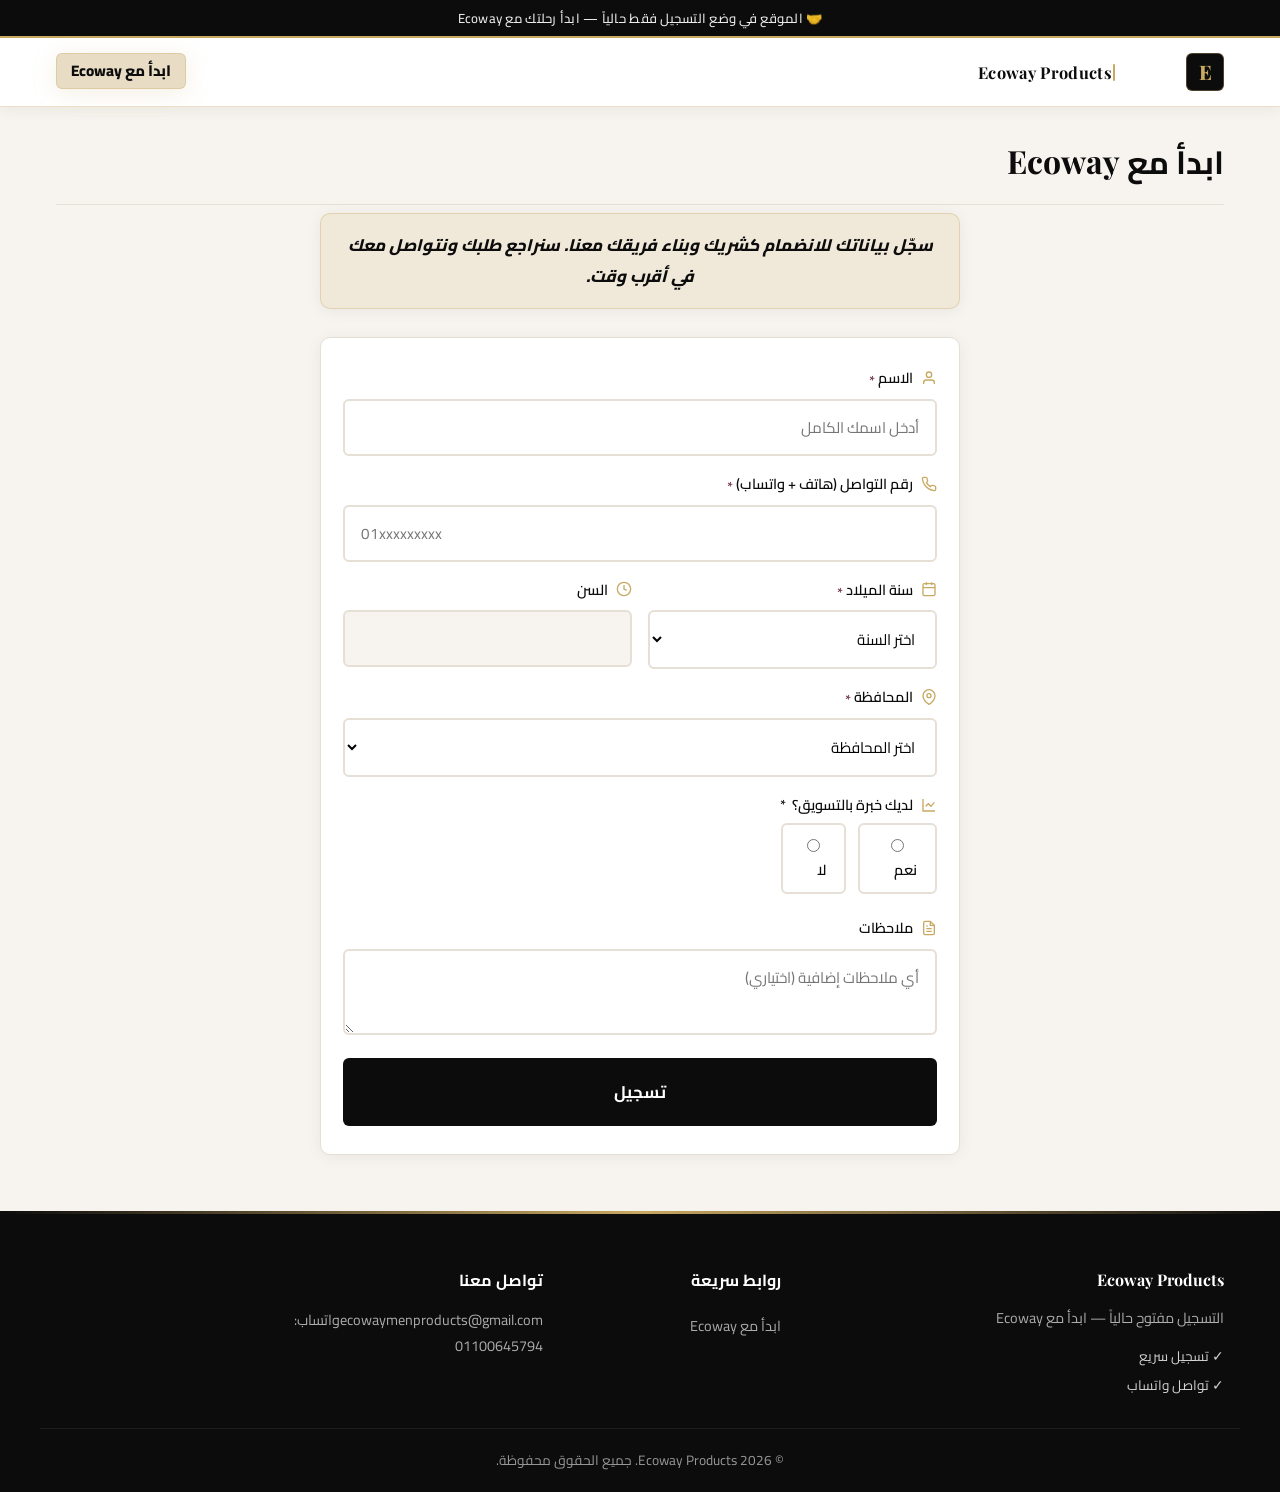
<file: index.html>
<!DOCTYPE html>
<html lang="ar" dir="rtl">
<head>
  <meta charset="UTF-8">
  <meta name="viewport" content="width=device-width, initial-scale=1.0">
  <title>Ecoway Men Products | Ecoway — منتجات رجالية</title>
  <meta name="description" content="متجر Ecoway للمنتجات الرجالية — عطور، عناية بالبشرة، منتجات لعربيتك وباكدجات. توصيل سريع والدفع عند الاستلام في جميع أنحاء مصر.">
  <meta name="keywords" content="Ecoway, منتجات رجالية, عطور رجالي, عناية بالبشرة, Ecoway Men">
  <meta property="og:title" content="Ecoway Men Products | Ecoway — منتجات رجالية">
  <meta property="og:description" content="عناية رجالية أصيلة بجودة Ecoway — عطور، عناية بالبشرة، منتجات لعربيتك وباكدجات.">
  <meta property="og:type" content="website">
  <meta property="og:locale" content="ar_EG">
  <meta property="og:image" content="assets/images/hero-model.jpg">
  <meta name="theme-color" content="#0C0C0C">
  <link rel="icon" href="assets/images/favicon.svg" type="image/svg+xml">
  <link rel="stylesheet" href="assets/css/main.css">
</head>
<body>
  <div id="site-header"></div>

  <main>
    <section class="hero" id="hero" aria-label="البانر الرئيسي">
      <div class="hero__slides">
        <div class="hero__slide hero__slide--image is-active" data-slide="image">
          <picture class="hero__picture">
            <img
              src="assets/images/hero-model.jpg"
              alt="Ecoway — موديل رجالي مع منتجات العناية الفاخرة"
              width="1200"
              height="800"
              loading="eager"
              decoding="async"
            >
          </picture>
          <div class="hero__image-caption container" aria-hidden="true">
            <span class="hero__badge">أناقة الرجل العصري</span>
            <p class="hero__image-tagline">جودة فاخرة — ثقة منذ اللحظة الأولى</p>
          </div>
        </div>

        <div class="hero__slide hero__slide--text" data-slide="text">
          <div class="container hero__slide-inner">
            <span class="hero__badge">المجموعة الفاخرة للرجال</span>
            <h1>عناية رجالية أصيلة بجودة Ecoway</h1>
            <p>اكتشف مجموعتنا المختارة من العطور الرجالية، منتجات العناية بالبشرة، ومنتجات العناية بالسيارات — مصممة خصيصاً للرجل العصري.</p>
          </div>
        </div>
      </div>

      <div class="hero__fixed">
        <div class="container hero__fixed-inner">
          <div class="hero__actions">
            <a href="products.html" class="btn btn--primary btn--lg btn--cta">تسوق الآن</a>
            <a href="products.html?category=packages" class="btn btn--outline btn--lg hero__btn-outline">الباكدجات</a>
          </div>
          <div class="hero__controls" role="tablist" aria-label="شرائح البانر">
            <button type="button" class="hero__dot is-active" data-index="0" aria-label="شريحة الصورة" aria-selected="true"></button>
            <button type="button" class="hero__dot" data-index="1" aria-label="شريحة النص" aria-selected="false"></button>
          </div>
        </div>
      </div>
    </section>

    <section class="container">
      <div class="trust-badges">
        <div class="trust-badge reveal">
          <div class="trust-badge__icon">🚚</div>
          <h3>توصيل سريع</h3>
          <p>خلال <span data-count="4">4</span>–<span data-count="7">7</span> أيام عمل</p>
        </div>
        <div class="trust-badge reveal">
          <div class="trust-badge__icon">💵</div>
          <h3>دفع عند الاستلام</h3>
          <p>ادفع عند استلام طلبك</p>
        </div>
        <div class="trust-badge reveal">
          <div class="trust-badge__icon">✨</div>
          <h3>جودة مضمونة</h3>
          <p>منتجات Ecoway الأصلية</p>
        </div>
        <div class="trust-badge reveal">
          <div class="trust-badge__icon">📞</div>
          <h3>دعم واتساب</h3>
          <p>خدمة عملاء سريعة</p>
        </div>
      </div>
    </section>

    <section class="section section--gold-rule">
      <div class="container">
        <div class="section__header">
          <h2>تسوق حسب الفئة</h2>
          <p>اختر الفئة المناسبة لاحتياجاتك</p>
        </div>
        <div class="categories" id="categories-grid"></div>
      </div>
    </section>

    <section class="section section--gold-rule" style="background: var(--color-surface);">
      <div class="container">
        <div class="section__header section__header--flex">
          <div>
            <h2>منتجات مميزة</h2>
            <p>أفضل اختياراتنا للرجال</p>
          </div>
          <a href="products.html" class="btn btn--outline btn--sm">عرض الكل</a>
        </div>
        <div class="products-grid" id="featured-products"></div>
      </div>
    </section>
  </main>

  <div id="site-footer"></div>
  <div id="mobile-bottom-nav"></div>
  <div id="whatsapp-btn"></div>

  <script src="assets/js/config.js"></script>
  <script src="assets/js/products.js"></script>
  <script src="assets/js/cart.js"></script>
  <script src="assets/js/components.js"></script>
  <script src="assets/js/home.js"></script>
</body>
</html>
</file>
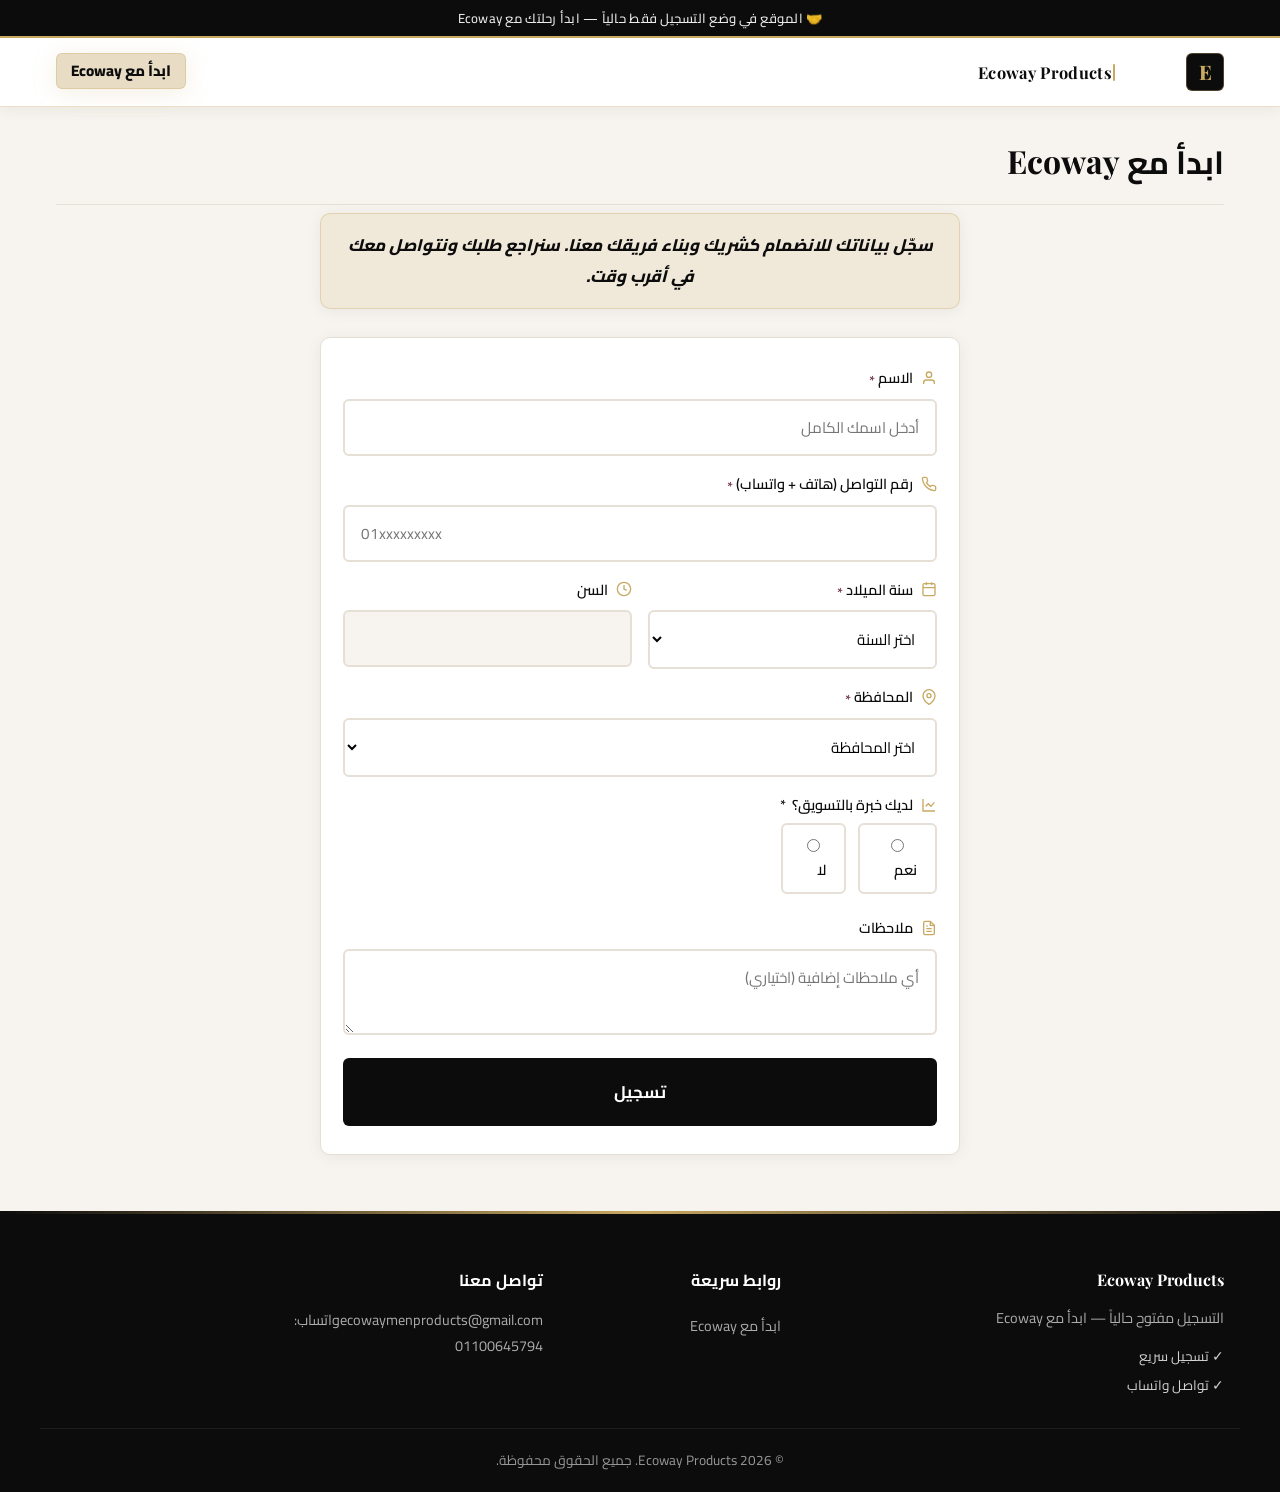
<file: about.html>
<!DOCTYPE html>
<html lang="ar" dir="rtl">
<head>
  <meta charset="UTF-8">
  <meta name="viewport" content="width=device-width, initial-scale=1.0">
  <title>من نحن | Ecoway Men Products</title>
  <meta name="description" content="تعرف على Ecoway Men Products — علامة Ecoway للمنتجات الرجالية بجودة عالية وأسعار مناسبة.">
  <meta name="theme-color" content="#0C0C0C">
  <link rel="icon" href="assets/images/favicon.svg" type="image/svg+xml">
  <link rel="stylesheet" href="assets/css/main.css">
</head>
<body data-page="about">
  <div id="site-header"></div>

  <main class="container content-page">
    <h1>من نحن</h1>
    <p>
      <strong>Ecoway Men Products</strong> هو المتجر الرسمي لمنتجات Ecoway المخصصة للرجال في مصر. نقدم مجموعة متكاملة من العطور الرجالية، منتجات العناية بالبشرة، منتجات العناية بالسيارات والباكدجات — كلها مصممة لتلبية احتياجات الرجل العصري.
    </p>
    <p>
      نؤمن بأن العناية بالنفس ليست رفاهية، بل أسلوب حياة. لذلك نختار منتجاتنا بعناية لضمان الجودة والفعالية، مع الحفاظ على أسعار مناسبة وخدمة عملاء متميزة.
    </p>

    <h2>رؤيتنا</h2>
    <p>أن نكون الخيار الأول للرجال في مصر للمنتجات عالية الجودة في العناية الشخصية والعناية بالسيارات.</p>

    <h2>لماذا تختارنا؟</h2>
    <ul>
      <li>منتجات Ecoway الأصلية بجودة مضمونة</li>
      <li>توصيل سريع لجميع محافظات مصر خلال 4–7 أيام</li>
      <li>الدفع عند الاستلام — بدون مخاطر</li>
      <li>دعم عملاء عبر واتساب والبريد الإلكتروني</li>
    </ul>
  </main>

  <div id="site-footer"></div>
  <div id="mobile-bottom-nav"></div>
  <div id="whatsapp-btn"></div>

  <script src="assets/js/config.js"></script>
  <script src="assets/js/products.js"></script>
  <script src="assets/js/cart.js"></script>
  <script src="assets/js/components.js"></script>
  <script src="assets/js/page.js"></script>
</body>
</html>
</file>
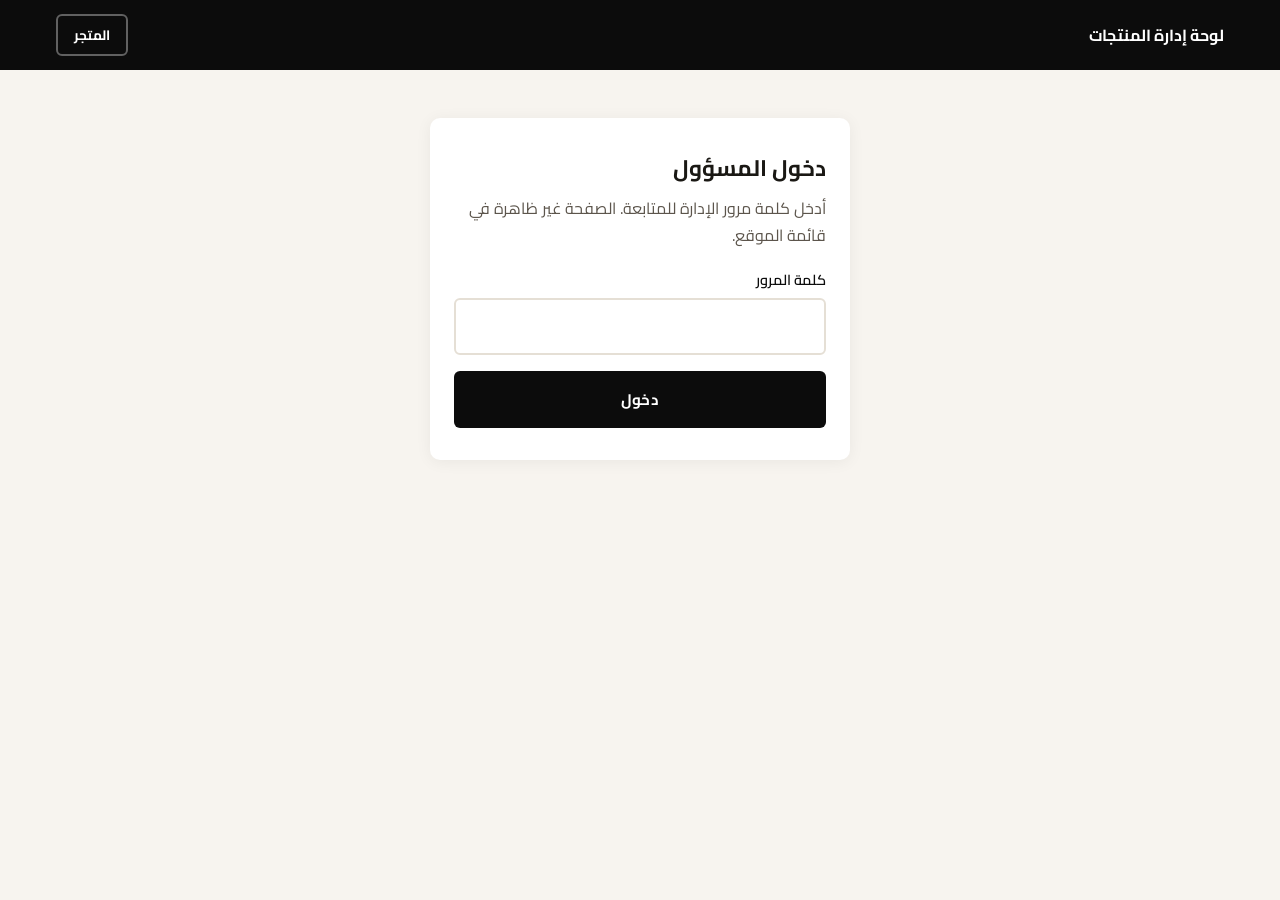
<file: admin.html>
<!DOCTYPE html>
<html lang="ar" dir="rtl">
<head>
  <meta charset="UTF-8">
  <meta name="viewport" content="width=device-width, initial-scale=1.0">
  <title>لوحة الإدارة | Ecoway Men Products</title>
  <meta name="robots" content="noindex, nofollow">
  <meta name="theme-color" content="#0C0C0C">
  <link rel="icon" href="assets/images/favicon.svg" type="image/svg+xml">
  <link rel="stylesheet" href="assets/css/main.css">
</head>
<body class="admin-body">
  <header class="admin-topbar">
    <div class="container admin-topbar__inner">
      <strong>لوحة إدارة المنتجات</strong>
      <div class="admin-topbar__actions">
        <a href="index.html" class="btn btn--outline btn--sm">المتجر</a>
        <button type="button" id="logoutBtn" class="btn btn--outline btn--sm hidden">خروج</button>
      </div>
    </div>
  </header>

  <main class="container admin-main">
    <section id="loginPanel" class="admin-login">
      <h1>دخول المسؤول</h1>
      <p>أدخل كلمة مرور الإدارة للمتابعة. الصفحة غير ظاهرة في قائمة الموقع.</p>
      <form id="loginForm">
        <div class="form-group">
          <label for="adminPassword">كلمة المرور</label>
          <input type="password" id="adminPassword" name="adminPassword" required autocomplete="current-password">
        </div>
        <button type="submit" class="btn btn--primary btn--block" id="loginSubmit">دخول</button>
        <p class="form-error" id="loginError" style="display:none;margin-top:12px;"></p>
      </form>
    </section>

    <section id="dashboardPanel" class="hidden">
      <div class="admin-toolbar">
        <h1 class="page-title" style="margin:0;">المنتجات</h1>
        <button type="button" class="btn btn--primary" id="addProductBtn">+ منتج جديد</button>
      </div>

      <div class="admin-filters">
        <div class="search-box">
          <svg width="18" height="18" viewBox="0 0 24 24" fill="none" stroke="currentColor" stroke-width="2"><circle cx="11" cy="11" r="8"/><path d="m21 21-4.35-4.35"/></svg>
          <input type="search" id="adminSearch" placeholder="بحث بالاسم أو المعرف..." aria-label="بحث">
        </div>
        <select id="adminCategoryFilter" aria-label="تصنيف">
          <option value="all">كل التصنيفات</option>
        </select>
      </div>

      <p id="adminStatus" class="text-muted"></p>

      <div class="admin-table-wrap">
        <table class="admin-table">
          <thead>
            <tr>
              <th>صورة</th>
              <th>الاسم</th>
              <th>التصنيف</th>
              <th>السعر</th>
              <th>الحالة</th>
              <th>إجراءات</th>
            </tr>
          </thead>
          <tbody id="productsTableBody"></tbody>
        </table>
      </div>
    </section>
  </main>

  <div id="productModal" class="admin-modal hidden" role="dialog" aria-modal="true" aria-labelledby="modalTitle">
    <div class="admin-modal__backdrop" data-close-modal></div>
    <div class="admin-modal__panel">
      <div class="admin-modal__head">
        <h2 id="modalTitle">منتج جديد</h2>
        <button type="button" class="admin-modal__close" data-close-modal aria-label="إغلاق">&times;</button>
      </div>
      <form id="productForm">
        <input type="hidden" id="originalId">

        <div class="admin-form-grid">
          <div class="form-group">
            <label for="fieldId">المعرف id <span class="required">*</span></label>
            <input type="text" id="fieldId" required placeholder="perf-silver" dir="ltr" autocomplete="off">
            <span class="form-hint">حروف إنجليزية وأرقام و - أو _ — لا تغيّره بعد الحفظ</span>
          </div>
          <div class="form-group">
            <label for="fieldName">الاسم <span class="required">*</span></label>
            <input type="text" id="fieldName" required>
          </div>
          <div class="form-group">
            <label for="fieldCategory">التصنيف <span class="required">*</span></label>
            <select id="fieldCategory" required></select>
          </div>
          <div class="form-group">
            <label for="fieldPrice">السعر <span class="required">*</span></label>
            <input type="number" id="fieldPrice" required min="0" step="1">
          </div>
          <div class="form-group">
            <label for="fieldCompareAt">السعر قبل الخصم</label>
            <input type="number" id="fieldCompareAt" min="0" step="1" placeholder="فارغ = بدون خصم">
          </div>
        </div>

        <div class="form-group">
          <label for="fieldDescription">الوصف</label>
          <textarea id="fieldDescription" rows="4"></textarea>
        </div>

        <div class="form-group">
          <label for="fieldImageFile">صورة المنتج</label>
          <input type="file" id="fieldImageFile" accept="image/jpeg,image/png,image/webp,image/gif">
          <input type="hidden" id="fieldImageUrl">
          <div class="admin-image-preview">
            <img id="imagePreview" alt="معاينة الصورة" hidden>
            <span id="imagePreviewEmpty">لا توجد صورة</span>
          </div>
        </div>

        <div class="admin-checks">
          <label><input type="checkbox" id="fieldInStock" checked> متوفر (inStock)</label>
          <label><input type="checkbox" id="fieldActive" checked> يظهر في الموقع (active)</label>
        </div>

        <h3 class="admin-subtitle">الحجم / المقاس (اختياري — مستقل عن التصنيف)</h3>
        <div class="admin-form-grid">
          <div class="form-group">
            <label for="fieldDetailType">نوع التفصيل</label>
            <select id="fieldDetailType">
              <option value="none">بدون</option>
              <option value="volume">حجم (مل)</option>
              <option value="size">مقاس</option>
            </select>
          </div>
          <div class="form-group" id="detailOptionsGroup" hidden>
            <label for="fieldDetailOptions">القيمة أو الخيارات</label>
            <input type="text" id="fieldDetailOptions" placeholder="مثال: 100 مل أو 50 مل|100 مل أو 20×50" dir="rtl">
            <span class="form-hint">خيار واحد، أو عدة خيارات مفصولة بـ | ليختار المشتري بينها</span>
          </div>
        </div>

        <h3 class="admin-subtitle">نفحات العطر (اختياري)</h3>
        <div class="admin-form-grid">
          <div class="form-group">
            <label for="fieldNotesTop">المقدمة</label>
            <input type="text" id="fieldNotesTop">
          </div>
          <div class="form-group">
            <label for="fieldNotesMiddle">القلب</label>
            <input type="text" id="fieldNotesMiddle">
          </div>
          <div class="form-group">
            <label for="fieldNotesBase">القاعدة</label>
            <input type="text" id="fieldNotesBase">
          </div>
        </div>

        <div class="admin-modal__actions">
          <button type="button" class="btn btn--outline" data-close-modal>إلغاء</button>
          <button type="submit" class="btn btn--primary" id="saveProductBtn">حفظ</button>
        </div>
      </form>
    </div>
  </div>

  <script src="assets/js/config.js"></script>
  <script src="assets/js/products.js"></script>
  <script src="assets/js/cart.js"></script>
  <script src="assets/js/admin-page.js"></script>
</body>
</html>
</file>
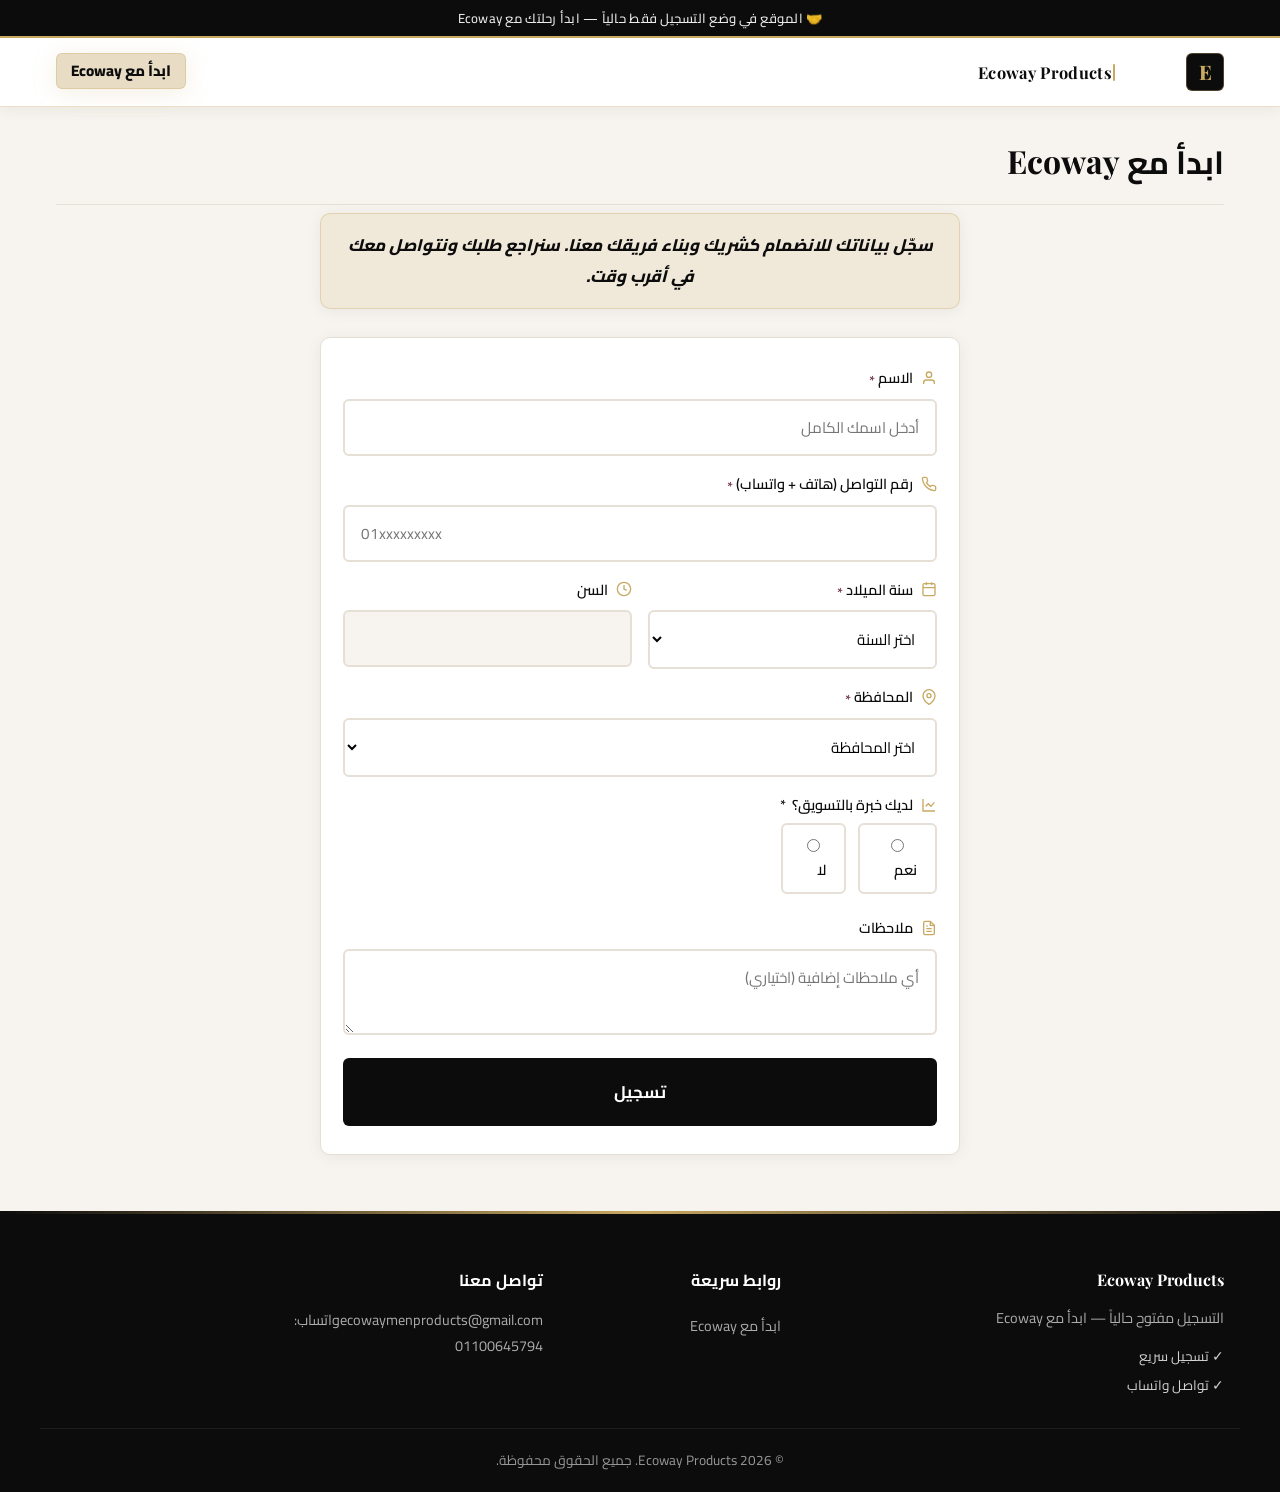
<file: cart.html>
<!DOCTYPE html>
<html lang="ar" dir="rtl">
<head>
  <meta charset="UTF-8">
  <meta name="viewport" content="width=device-width, initial-scale=1.0">
  <title>سلة التسوق | Ecoway Men Products</title>
  <meta name="description" content="سلة تسوقك في Ecoway Men Products — راجع منتجاتك وأتمم طلبك.">
  <meta name="robots" content="noindex">
  <meta name="theme-color" content="#0C0C0C">
  <link rel="icon" href="assets/images/favicon.svg" type="image/svg+xml">
  <link rel="stylesheet" href="assets/css/main.css">
</head>
<body>
  <div id="site-header"></div>

  <main class="container">
    <h1 class="page-title">سلة التسوق</h1>

    <div id="cart-empty" class="cart-empty hidden">
      <div class="cart-empty__icon">🛒</div>
      <h2>سلتك فارغة</h2>
      <p>لم تضف أي منتجات بعد — ابدأ التسوق الآن</p>
      <a href="products.html" class="btn btn--primary">تصفح المنتجات</a>
    </div>

    <div id="cart-layout" class="cart-layout">
      <div class="cart-items" id="cart-items"></div>
      <div class="cart-summary" id="cart-summary"></div>
    </div>
  </main>

  <div id="site-footer"></div>
  <div id="mobile-bottom-nav"></div>
  <div id="whatsapp-btn"></div>

  <script src="assets/js/config.js"></script>
  <script src="assets/js/products.js"></script>
  <script src="assets/js/cart.js"></script>
  <script src="assets/js/components.js"></script>
  <script src="assets/js/cart-page.js"></script>
</body>
</html>
</file>
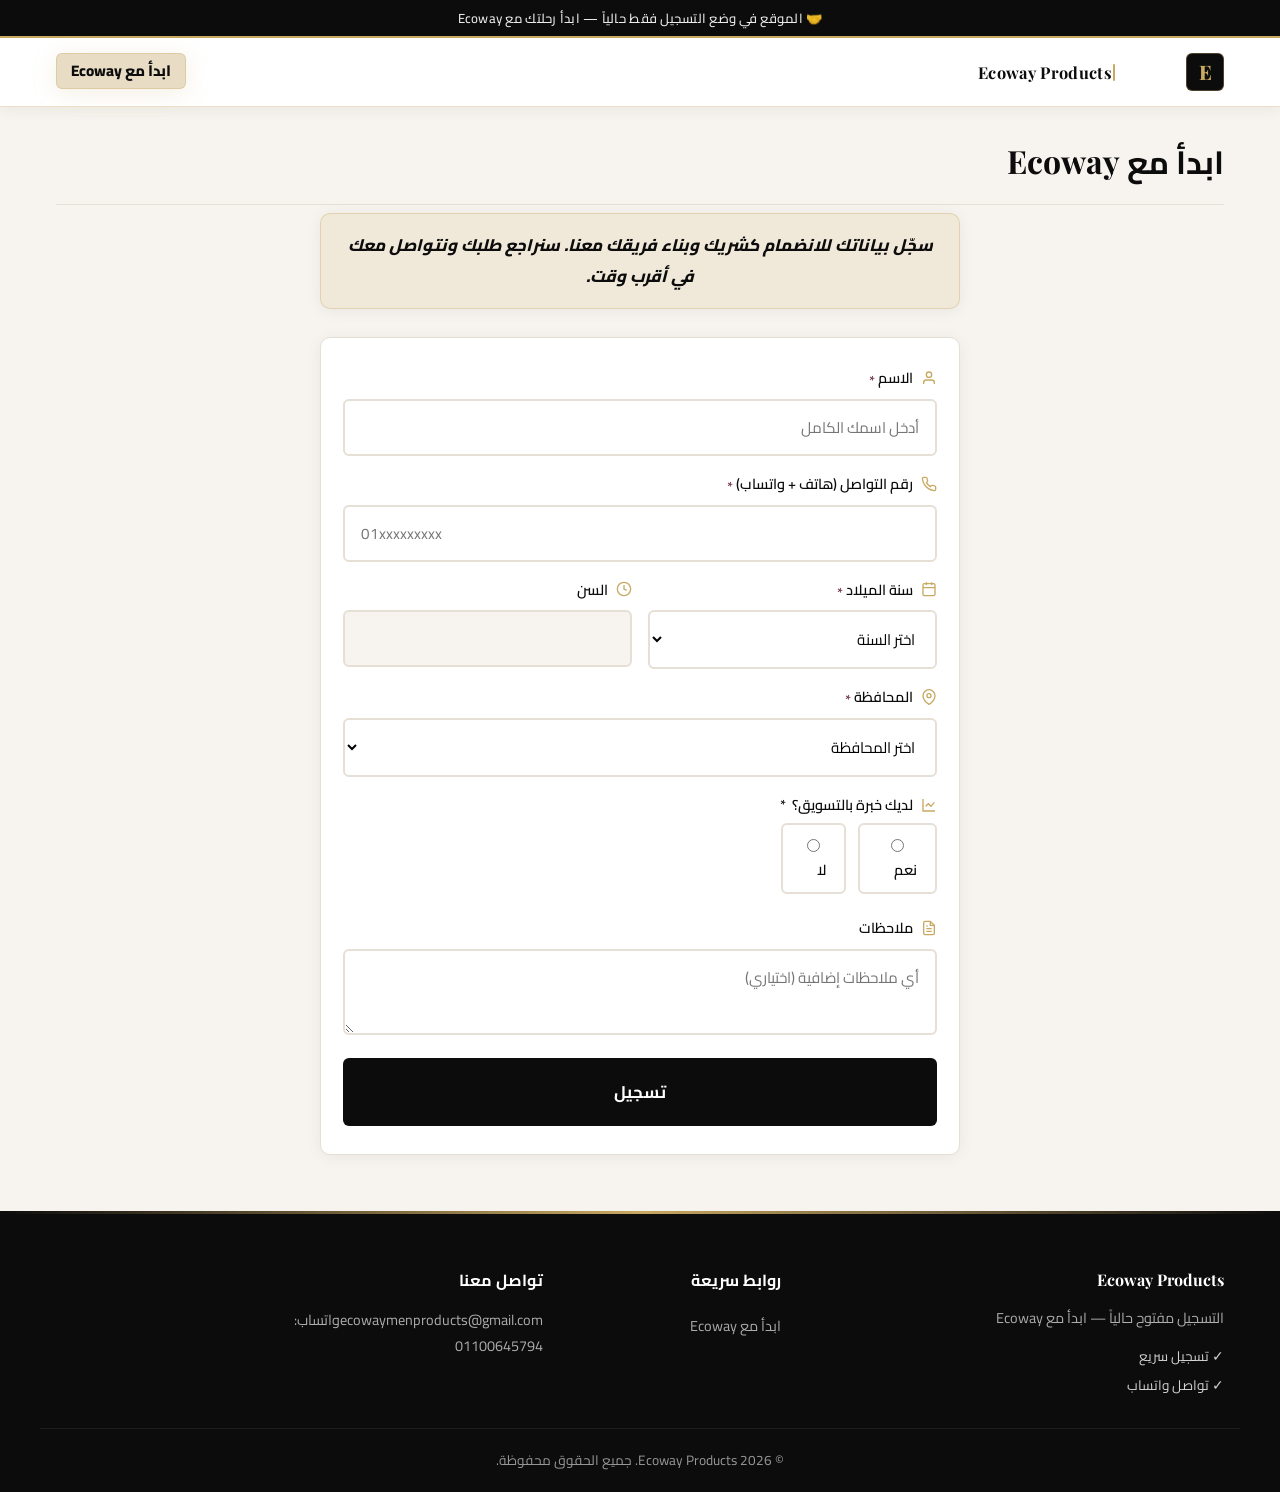
<file: checkout.html>
<!DOCTYPE html>
<html lang="ar" dir="rtl">
<head>
  <meta charset="UTF-8">
  <meta name="viewport" content="width=device-width, initial-scale=1.0">
  <title>إتمام الطلب | Ecoway Men Products</title>
  <meta name="description" content="أكمل طلبك من Ecoway Men Products — الدفع عند الاستلام وتوصيل لجميع المحافظات.">
  <meta name="robots" content="noindex">
  <meta name="theme-color" content="#0C0C0C">
  <link rel="icon" href="assets/images/favicon.svg" type="image/svg+xml">
  <link rel="stylesheet" href="assets/css/main.css">
</head>
<body>
  <div id="site-header"></div>

  <main class="container">
    <h1 class="page-title">إتمام الطلب</h1>

    <div id="order-success" class="order-success hidden">
      <div class="order-success__icon">✓</div>
      <h2>تم إرسال طلبك بنجاح!</h2>
      <p class="order-success__id" id="orderSuccessId" hidden>
        رقم الطلب:
        <strong dir="ltr" id="orderIdValue"></strong>
      </p>
      <p>احفظ رقم الطلب للمتابعة أو الاستفسار. سيتواصل معك فريقنا قريباً لتأكيد الطلب.</p>
      <a href="index.html" class="btn btn--primary">العودة للرئيسية</a>
      <a href="https://wa.me/201100645794" class="btn btn--outline mt-16" id="orderWhatsAppBtn" target="_blank" rel="noopener">تواصل عبر واتساب</a>
    </div>

    <div id="checkout-layout" class="checkout-layout">
      <form id="checkoutForm" class="checkout-form" novalidate>
        <h3>بيانات التوصيل</h3>

        <div class="form-group">
          <label for="customerName">الاسم الكامل <span class="required">*</span></label>
          <input type="text" id="customerName" name="customerName" required autocomplete="name" placeholder="أدخل اسمك الكامل">
          <span class="form-error"></span>
        </div>

        <div class="form-group">
          <label for="phone">رقم الهاتف <span class="required">*</span></label>
          <input type="tel" id="phone" name="phone" required autocomplete="tel" placeholder="01xxxxxxxxx" dir="ltr">
          <span class="form-error"></span>
        </div>

        <div class="form-group">
          <label for="governorate">المحافظة <span class="required">*</span></label>
          <select id="governorate" name="governorate" required>
            <option value="">اختر المحافظة</option>
          </select>
          <span class="form-error"></span>
        </div>

        <div class="form-group">
          <label for="address">العنوان بالتفصيل <span class="required">*</span></label>
          <textarea id="address" name="address" required placeholder="الشارع، المنطقة، أقرب علامة مميزة..." rows="3"></textarea>
          <span class="form-error"></span>
        </div>

        <div class="form-group">
          <label for="notes">ملاحظات (اختياري)</label>
          <textarea id="notes" name="notes" placeholder="أي ملاحظات إضافية على الطلب..." rows="2"></textarea>
        </div>

        <button type="submit" class="btn btn--primary btn--block btn--lg">تأكيد الطلب</button>
        <p class="shipping-note" style="margin-top: 16px; text-align: center;">
          بالضغط على «تأكيد الطلب» أنت توافق على <a href="shipping-policy.html" style="color: var(--color-accent);">سياسة الشحن</a> و<a href="return-policy.html" style="color: var(--color-accent);">سياسة الاسترجاع</a>.
        </p>
      </form>

      <div class="cart-summary" id="checkout-summary"></div>
    </div>
  </main>

  <div id="site-footer"></div>
  <div id="mobile-bottom-nav"></div>
  <div id="whatsapp-btn"></div>

  <script src="assets/js/config.js"></script>
  <script src="assets/js/products.js"></script>
  <script src="assets/js/cart.js"></script>
  <script src="assets/js/components.js"></script>
  <script src="assets/js/checkout-page.js"></script>
</body>
</html>
</file>
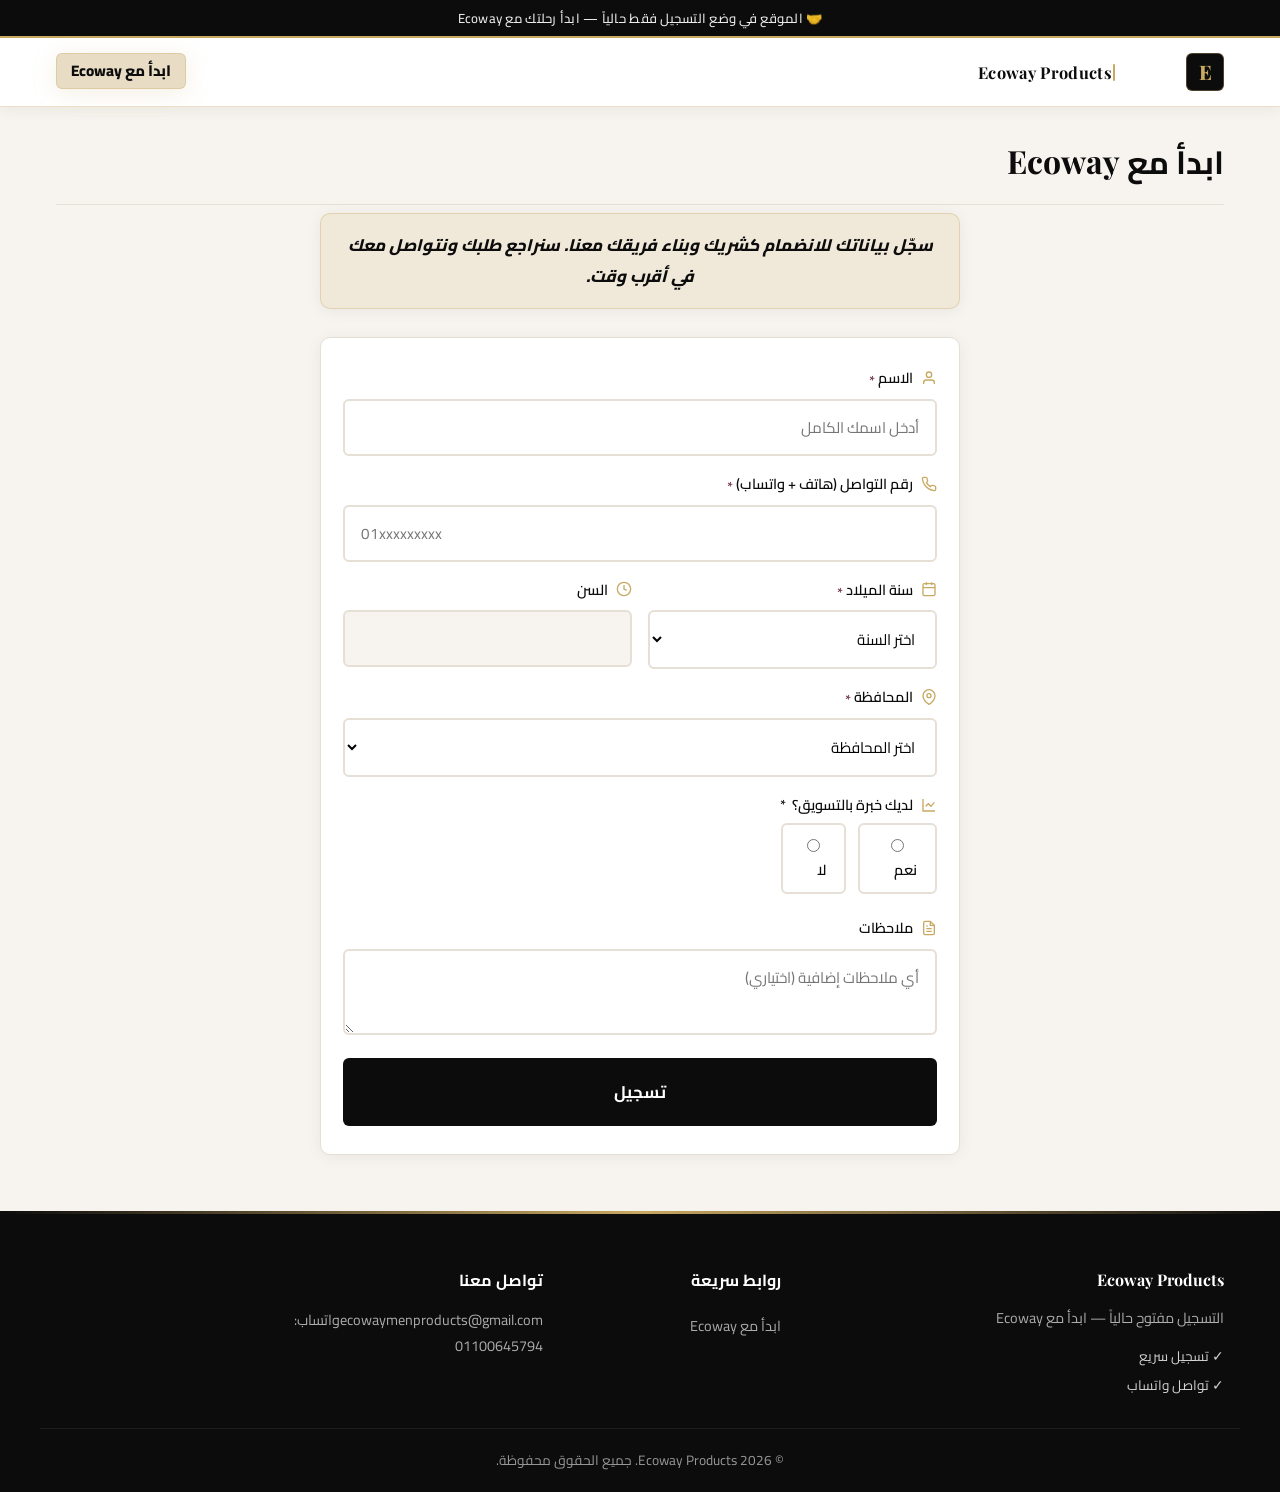
<file: contact.html>
<!DOCTYPE html>
<html lang="ar" dir="rtl">
<head>
  <meta charset="UTF-8">
  <meta name="viewport" content="width=device-width, initial-scale=1.0">
  <title>اتصل بنا | Ecoway Men Products</title>
  <meta name="description" content="تواصل مع Ecoway Men Products عبر واتساب أو البريد الإلكتروني — نحن هنا لمساعدتك.">
  <meta name="theme-color" content="#0C0C0C">
  <link rel="icon" href="assets/images/favicon.svg" type="image/svg+xml">
  <link rel="stylesheet" href="assets/css/main.css">
</head>
<body data-page="contact">
  <div id="site-header"></div>

  <main class="container content-page">
    <h1>اتصل بنا</h1>
    <p>نحن سعداء بمساعدتك! تواصل معنا عبر أي من القنوات التالية وسنرد عليك في أقرب وقت.</p>

    <div class="contact-cards">
      <div class="contact-card">
        <div class="contact-card__icon">📱</div>
        <h3>واتساب</h3>
        <a href="https://wa.me/201100645794" target="_blank" rel="noopener">01100645794</a>
      </div>
      <div class="contact-card">
        <div class="contact-card__icon">✉️</div>
        <h3>البريد الإلكتروني</h3>
        <a href="mailto:ecowaymenproducts@gmail.com">ecowaymenproducts@gmail.com</a>
      </div>
      <div class="contact-card">
        <div class="contact-card__icon">🚚</div>
        <h3>التوصيل</h3>
        <p>4–7 أيام عمل لجميع المحافظات</p>
      </div>
      <div class="contact-card">
        <div class="contact-card__icon">💵</div>
        <h3>طرق الدفع</h3>
        <p>الدفع عند الاستلام (COD)</p>
      </div>
    </div>
  </main>

  <div id="site-footer"></div>
  <div id="mobile-bottom-nav"></div>
  <div id="whatsapp-btn"></div>

  <script src="assets/js/config.js"></script>
  <script src="assets/js/products.js"></script>
  <script src="assets/js/cart.js"></script>
  <script src="assets/js/components.js"></script>
  <script src="assets/js/page.js"></script>
</body>
</html>
</file>
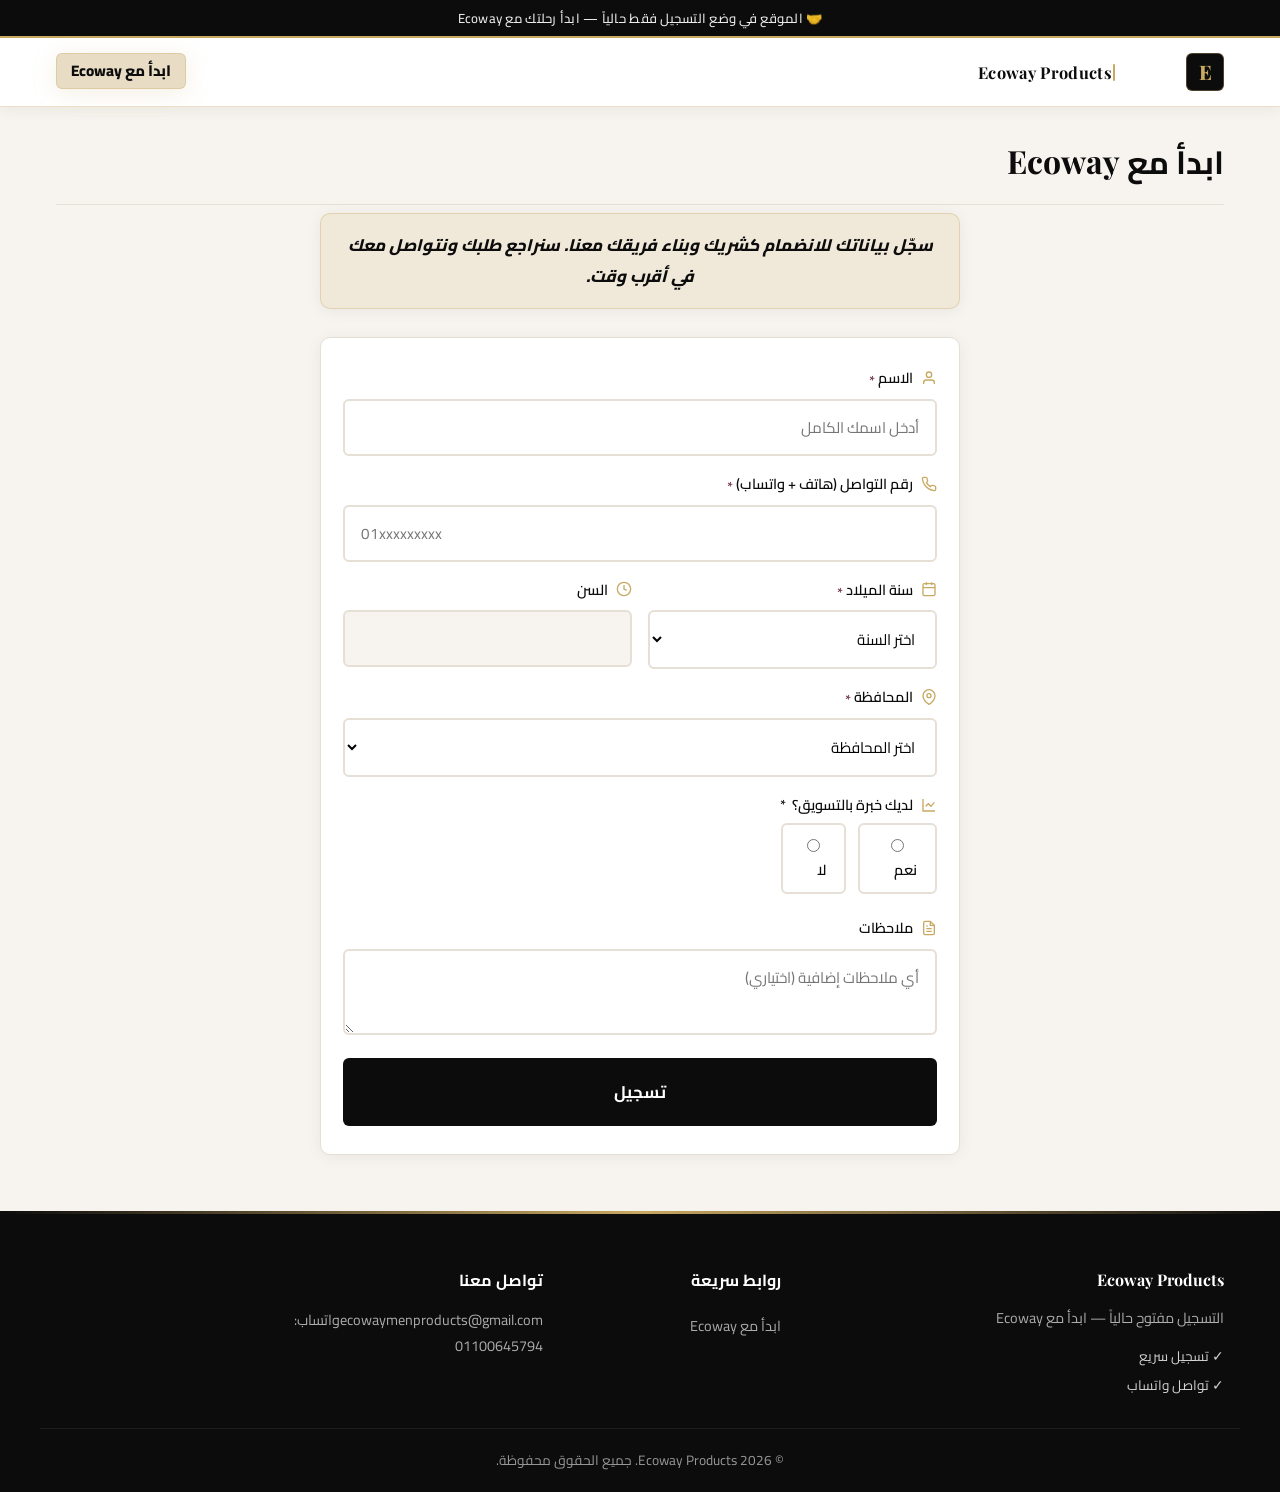
<file: join.html>
<!DOCTYPE html>
<html lang="ar" dir="rtl">
<head>
  <meta charset="UTF-8">
  <meta name="viewport" content="width=device-width, initial-scale=1.0">
  <title>ابدأ مع Ecoway | Ecoway Products</title>
  <meta name="description" content="انضم كشريك مع Ecoway — سجّل بياناتك وابدأ بناء فريقك وزيادة مبيعاتك بالتسويق بالعمولة.">
  <meta name="theme-color" content="#0C0C0C">
  <link rel="icon" href="assets/images/favicon.svg" type="image/svg+xml">
  <link rel="stylesheet" href="assets/css/main.css">
</head>
<body>
  <div id="site-header"></div>

  <main class="container">
    <h1 class="page-title">ابدأ مع Ecoway</h1>
    <p class="join-intro"><strong><em>سجّل بياناتك للانضمام كشريك وبناء فريقك معنا. سنراجع طلبك ونتواصل معك في أقرب وقت.</em></strong></p>

    <div id="join-success" class="order-success hidden">
      <div class="order-success__icon">✓</div>
      <h2>تم تسجيل بياناتك بنجاح. سيتم التواصل في أقرب وقت</h2>
      <a href="index.html" class="btn btn--primary mt-16">العودة للرئيسية</a>
    </div>

    <form id="joinForm" class="join-form checkout-form" novalidate>
      <div class="form-group">
        <label for="fullName">
          <span class="field-label">
            <svg class="field-icon" width="16" height="16" viewBox="0 0 24 24" fill="none" stroke="currentColor" stroke-width="2" aria-hidden="true"><path d="M20 21v-2a4 4 0 0 0-4-4H8a4 4 0 0 0-4 4v2"/><circle cx="12" cy="7" r="4"/></svg>
            الاسم
          </span>
          <span class="required">*</span>
        </label>
        <input type="text" id="fullName" name="fullName" required autocomplete="name" placeholder="أدخل اسمك الكامل">
        <span class="form-error"></span>
      </div>

      <div class="form-group">
        <label for="phone">
          <span class="field-label">
            <svg class="field-icon" width="16" height="16" viewBox="0 0 24 24" fill="none" stroke="currentColor" stroke-width="2" aria-hidden="true"><path d="M22 16.92v3a2 2 0 0 1-2.18 2 19.79 19.79 0 0 1-8.63-3.07 19.5 19.5 0 0 1-6-6 19.79 19.79 0 0 1-3.07-8.67A2 2 0 0 1 4.11 2h3a2 2 0 0 1 2 1.72c.127.96.361 1.903.7 2.81a2 2 0 0 1-.45 2.11L8.09 9.91a16 16 0 0 0 6 6l1.27-1.27a2 2 0 0 1 2.11-.45c.907.339 1.85.573 2.81.7A2 2 0 0 1 22 16.92z"/></svg>
            رقم التواصل (هاتف + واتساب)
          </span>
          <span class="required">*</span>
        </label>
        <input type="tel" id="phone" name="phone" required autocomplete="tel" placeholder="01xxxxxxxxx" dir="ltr">
        <span class="form-error"></span>
      </div>

      <div class="form-row form-row--birth">
        <div class="form-group">
          <label for="birthYear">
            <span class="field-label">
              <svg class="field-icon" width="16" height="16" viewBox="0 0 24 24" fill="none" stroke="currentColor" stroke-width="2" aria-hidden="true"><rect x="3" y="4" width="18" height="18" rx="2"/><path d="M16 2v4M8 2v4M3 10h18"/></svg>
              سنة الميلاد
            </span>
            <span class="required">*</span>
          </label>
          <select id="birthYear" name="birthYear" required>
            <option value="">اختر السنة</option>
          </select>
          <span class="form-error"></span>
        </div>
        <div class="form-group">
          <label for="age">
            <span class="field-label">
              <svg class="field-icon" width="16" height="16" viewBox="0 0 24 24" fill="none" stroke="currentColor" stroke-width="2" aria-hidden="true"><circle cx="12" cy="12" r="10"/><path d="M12 6v6l4 2"/></svg>
              السن
            </span>
          </label>
          <input type="text" id="age" name="age" readonly tabindex="-1" value="" aria-live="polite">
        </div>
      </div>

      <div class="form-group">
        <label for="governorate">
          <span class="field-label">
            <svg class="field-icon" width="16" height="16" viewBox="0 0 24 24" fill="none" stroke="currentColor" stroke-width="2" aria-hidden="true"><path d="M21 10c0 7-9 13-9 13s-9-6-9-13a9 9 0 0 1 18 0z"/><circle cx="12" cy="10" r="3"/></svg>
            المحافظة
          </span>
          <span class="required">*</span>
        </label>
        <select id="governorate" name="governorate" required>
          <option value="">اختر المحافظة</option>
        </select>
        <span class="form-error"></span>
      </div>

      <div class="form-group">
        <span class="form-label-text">
          <span class="field-label">
            <svg class="field-icon" width="16" height="16" viewBox="0 0 24 24" fill="none" stroke="currentColor" stroke-width="2" aria-hidden="true"><path d="M3 3v18h18"/><path d="M7 14l4-4 4 4 5-6"/></svg>
            لديك خبرة بالتسويق؟
          </span>
          <span class="required">*</span>
        </span>
        <div class="radio-row" role="radiogroup" aria-label="خبرة التسويق">
          <label class="radio-chip">
            <input type="radio" name="hasMarketingExp" value="yes" required>
            <span>نعم</span>
          </label>
          <label class="radio-chip">
            <input type="radio" name="hasMarketingExp" value="no" required>
            <span>لا</span>
          </label>
        </div>
        <span class="form-error" id="expError"></span>
      </div>

      <div class="form-group hidden" id="experienceBioGroup">
        <label for="experienceBio">
          <span class="field-label">
            <svg class="field-icon" width="16" height="16" viewBox="0 0 24 24" fill="none" stroke="currentColor" stroke-width="2" aria-hidden="true"><path d="M12 20h9"/><path d="M16.5 3.5a2.121 2.121 0 0 1 3 3L7 19l-4 1 1-4L16.5 3.5z"/></svg>
            نبذة عن الخبرة
          </span>
          <span class="required">*</span>
        </label>
        <textarea id="experienceBio" name="experienceBio" rows="3" placeholder="اكتب نبذة سريعة عنها"></textarea>
        <span class="form-error"></span>
      </div>

      <div class="form-group hidden" id="preferredTimeGroup" hidden>
        <label for="preferredTime">
          <span class="field-label">
            <svg class="field-icon" width="16" height="16" viewBox="0 0 24 24" fill="none" stroke="currentColor" stroke-width="2" aria-hidden="true"><circle cx="12" cy="12" r="10"/><path d="M12 6v6l4 2"/></svg>
            أفضل وقت للتواصل
          </span>
        </label>
        <select id="preferredTime" name="preferredTime">
          <option value="">اختر الوقت المناسب</option>
        </select>
        <span class="form-error"></span>
      </div>

      <div class="form-group">
        <label for="notes">
          <span class="field-label">
            <svg class="field-icon" width="16" height="16" viewBox="0 0 24 24" fill="none" stroke="currentColor" stroke-width="2" aria-hidden="true"><path d="M14 2H6a2 2 0 0 0-2 2v16a2 2 0 0 0 2 2h12a2 2 0 0 0 2-2V8z"/><path d="M14 2v6h6M16 13H8M16 17H8M10 9H8"/></svg>
            ملاحظات
          </span>
        </label>
        <textarea id="notes" name="notes" rows="2" placeholder="أي ملاحظات إضافية (اختياري)"></textarea>
      </div>

      <button type="submit" class="btn btn--primary btn--block btn--lg">تسجيل</button>
    </form>
  </main>

  <div id="site-footer"></div>
  <div id="mobile-bottom-nav"></div>
  <div id="whatsapp-btn"></div>

  <script src="assets/js/config.js"></script>
  <script src="assets/js/products.js"></script>
  <script src="assets/js/cart.js"></script>
  <script src="assets/js/components.js"></script>
  <script src="assets/js/join-page.js"></script>
</body>
</html>
</file>
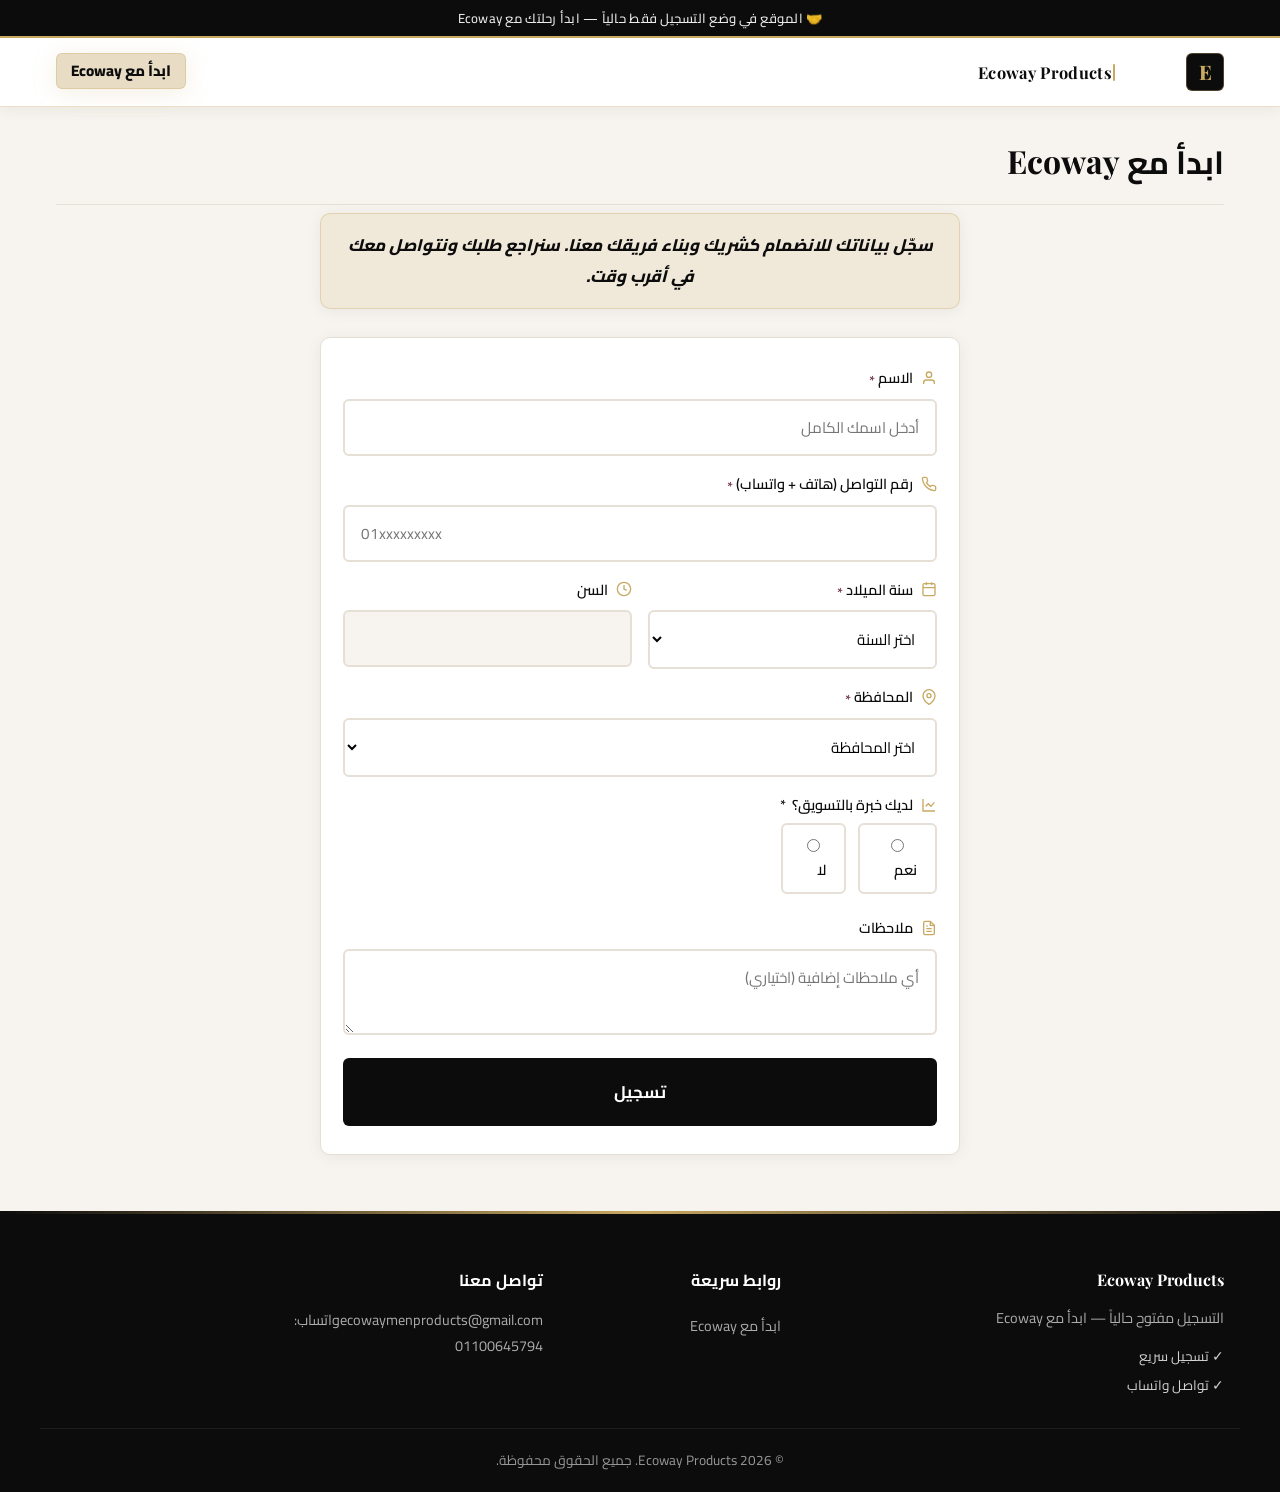
<file: product.html>
<!DOCTYPE html>
<html lang="ar" dir="rtl">
<head>
  <meta charset="UTF-8">
  <meta name="viewport" content="width=device-width, initial-scale=1.0">
  <title>تفاصيل المنتج | Ecoway Men Products</title>
  <meta name="description" content="تفاصيل منتج Ecoway الرجالي — وصف، سعر، وإضافة للسلة.">
  <meta property="og:title" content="تفاصيل المنتج | Ecoway Men Products">
  <meta property="og:type" content="product">
  <meta name="theme-color" content="#0C0C0C">
  <link rel="icon" href="assets/images/favicon.svg" type="image/svg+xml">
  <link rel="stylesheet" href="assets/css/main.css">
</head>
<body>
  <div id="site-header"></div>

  <main id="product-detail"></main>

  <div id="site-footer"></div>
  <div id="mobile-bottom-nav"></div>
  <div id="whatsapp-btn"></div>

  <script src="assets/js/config.js"></script>
  <script src="assets/js/products.js"></script>
  <script src="assets/js/cart.js"></script>
  <script src="assets/js/components.js"></script>
  <script src="assets/js/product-page.js"></script>
</body>
</html>
</file>
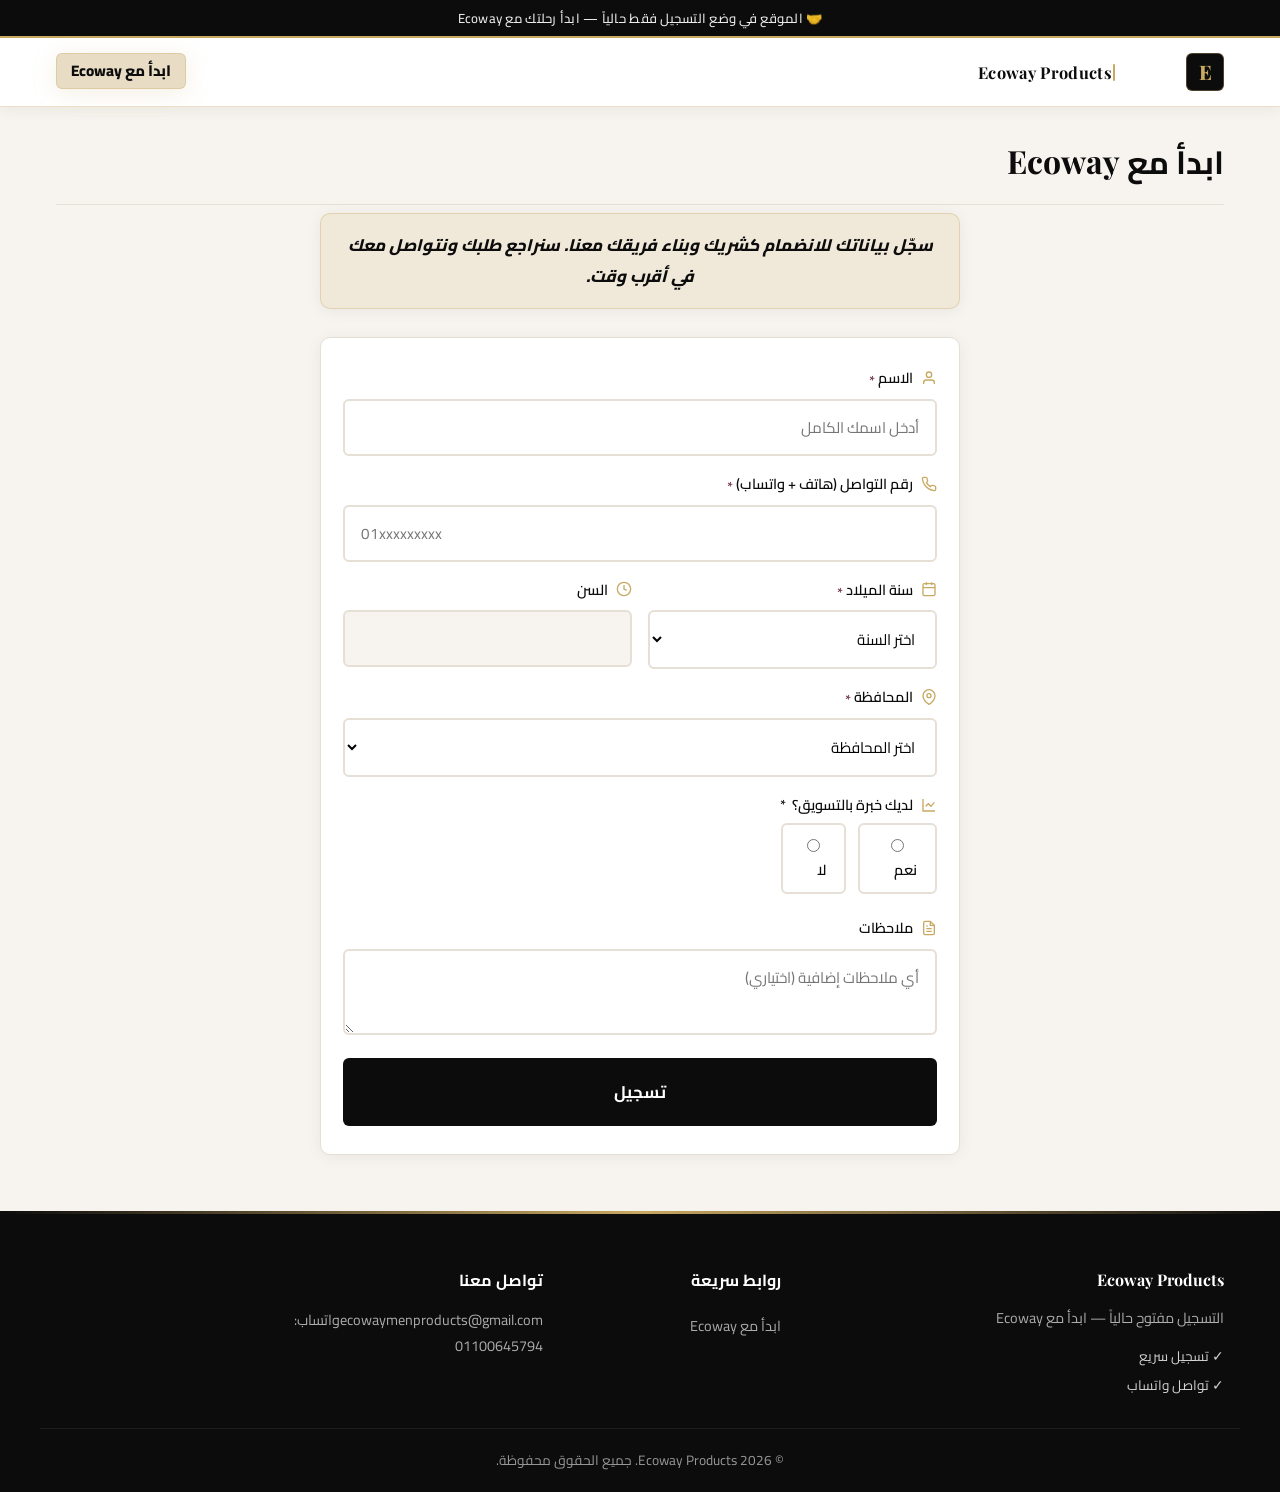
<file: products.html>
<!DOCTYPE html>
<html lang="ar" dir="rtl">
<head>
  <meta charset="UTF-8">
  <meta name="viewport" content="width=device-width, initial-scale=1.0">
  <title>المنتجات | Ecoway Men Products</title>
  <meta name="description" content="تصفح جميع منتجات Ecoway الرجالية — عطور، عناية بالبشرة، منتجات لعربيتك وباكدجات بأسعار مناسبة.">
  <meta property="og:title" content="المنتجات | Ecoway Men Products">
  <meta property="og:description" content="تصفح جميع منتجات Ecoway الرجالية">
  <meta name="theme-color" content="#0C0C0C">
  <link rel="icon" href="assets/images/favicon.svg" type="image/svg+xml">
  <link rel="stylesheet" href="assets/css/main.css">
</head>
<body>
  <div id="site-header"></div>

  <main class="container">
    <h1 class="page-title">جميع المنتجات</h1>

    <div class="products-toolbar">
      <div class="search-box">
        <svg width="18" height="18" viewBox="0 0 24 24" fill="none" stroke="currentColor" stroke-width="2"><circle cx="11" cy="11" r="8"/><path d="m21 21-4.35-4.35"/></svg>
        <input type="search" id="searchInput" placeholder="ابحث عن منتج..." aria-label="بحث عن منتج">
      </div>
      <span id="resultsCount" class="text-muted" style="color: var(--color-text-muted); font-size: 0.9rem;"></span>
    </div>

    <div class="filter-tabs" id="filterTabs"></div>

    <div class="products-grid" id="productsGrid" style="margin-top: 24px; padding-bottom: 48px;"></div>
  </main>

  <div id="site-footer"></div>
  <div id="mobile-bottom-nav"></div>
  <div id="whatsapp-btn"></div>

  <script src="assets/js/config.js"></script>
  <script src="assets/js/products.js"></script>
  <script src="assets/js/cart.js"></script>
  <script src="assets/js/components.js"></script>
  <script src="assets/js/products-page.js"></script>
</body>
</html>
</file>
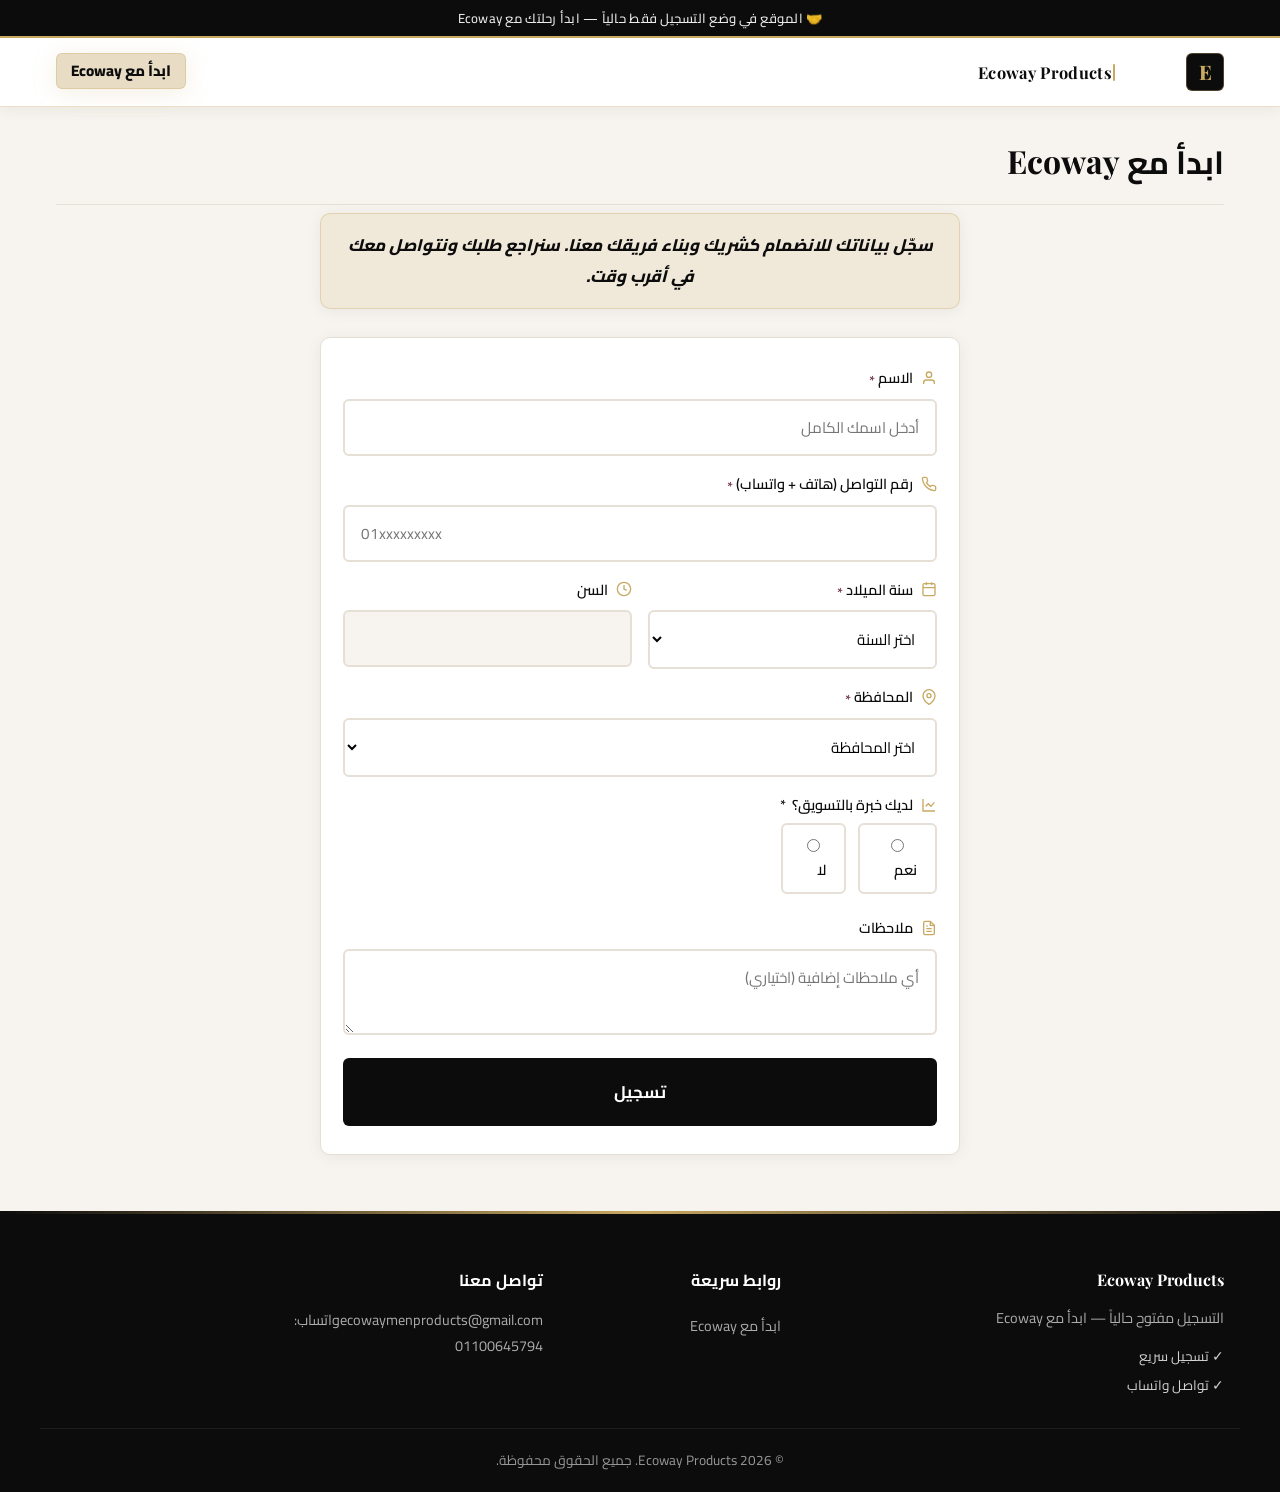
<file: return-policy.html>
<!DOCTYPE html>
<html lang="ar" dir="rtl">
<head>
  <meta charset="UTF-8">
  <meta name="viewport" content="width=device-width, initial-scale=1.0">
  <title>سياسة الاسترجاع | Ecoway Men Products</title>
  <meta name="description" content="سياسة الاسترجاع والاستبدال في Ecoway Men Products.">
  <meta name="theme-color" content="#0C0C0C">
  <link rel="icon" href="assets/images/favicon.svg" type="image/svg+xml">
  <link rel="stylesheet" href="assets/css/main.css">
</head>
<body data-page="home">
  <div id="site-header"></div>

  <main class="container content-page">
    <h1>سياسة الاسترجاع والاستبدال</h1>

    <h2>فترة الاسترجاع</h2>
    <p>يمكنك طلب استرجاع أو استبدال المنتج خلال <strong>14 يوماً</strong> من تاريخ الاستلام، بشرط أن يكون المنتج في حالته الأصلية وغير مفتوح أو مستخدم.</p>

    <h2>شروط الاسترجاع</h2>
    <ul>
      <li>يجب أن يكون المنتج في عبوته الأصلية وبحالة جيدة.</li>
      <li>إرفاق فاتورة الشراء أو رقم الطلب.</li>
      <li>لا يمكن استرجاع المنتجات المفتوحة أو المستخدمة لأسباب صحية.</li>
    </ul>

    <h2>المنتجات غير القابلة للاسترجاع</h2>
    <ul>
      <li>العطور والبخاخات بعد فتح الختم.</li>
      <li>منتجات العناية الشخصية المفتوحة.</li>
      <li>الباكدجات التي تم فتح أحد مكوناتها.</li>
    </ul>

    <h2>طريقة طلب الاسترجاع</h2>
    <p>لطلب استرجاع أو استبدال، تواصل معنا عبر واتساب على <a href="https://wa.me/201100645794" style="color: var(--color-accent);">01100645794</a> أو عبر البريد <a href="mailto:ecowaymenproducts@gmail.com" style="color: var(--color-accent);">ecowaymenproducts@gmail.com</a> مع ذكر رقم الطلب وسبب الاسترجاع.</p>

    <h2>استرداد المبلغ</h2>
    <p>يتم استرداد المبلغ خلال 7–14 يوم عمل بعد استلام المنتج المرتجع والتحقق من حالته. يتم الاسترداد بنفس طريقة الدفع الأصلية (نقداً عند الاستلام).</p>
  </main>

  <div id="site-footer"></div>
  <div id="mobile-bottom-nav"></div>
  <div id="whatsapp-btn"></div>

  <script src="assets/js/config.js"></script>
  <script src="assets/js/products.js"></script>
  <script src="assets/js/cart.js"></script>
  <script src="assets/js/components.js"></script>
  <script src="assets/js/page.js"></script>
</body>
</html>
</file>
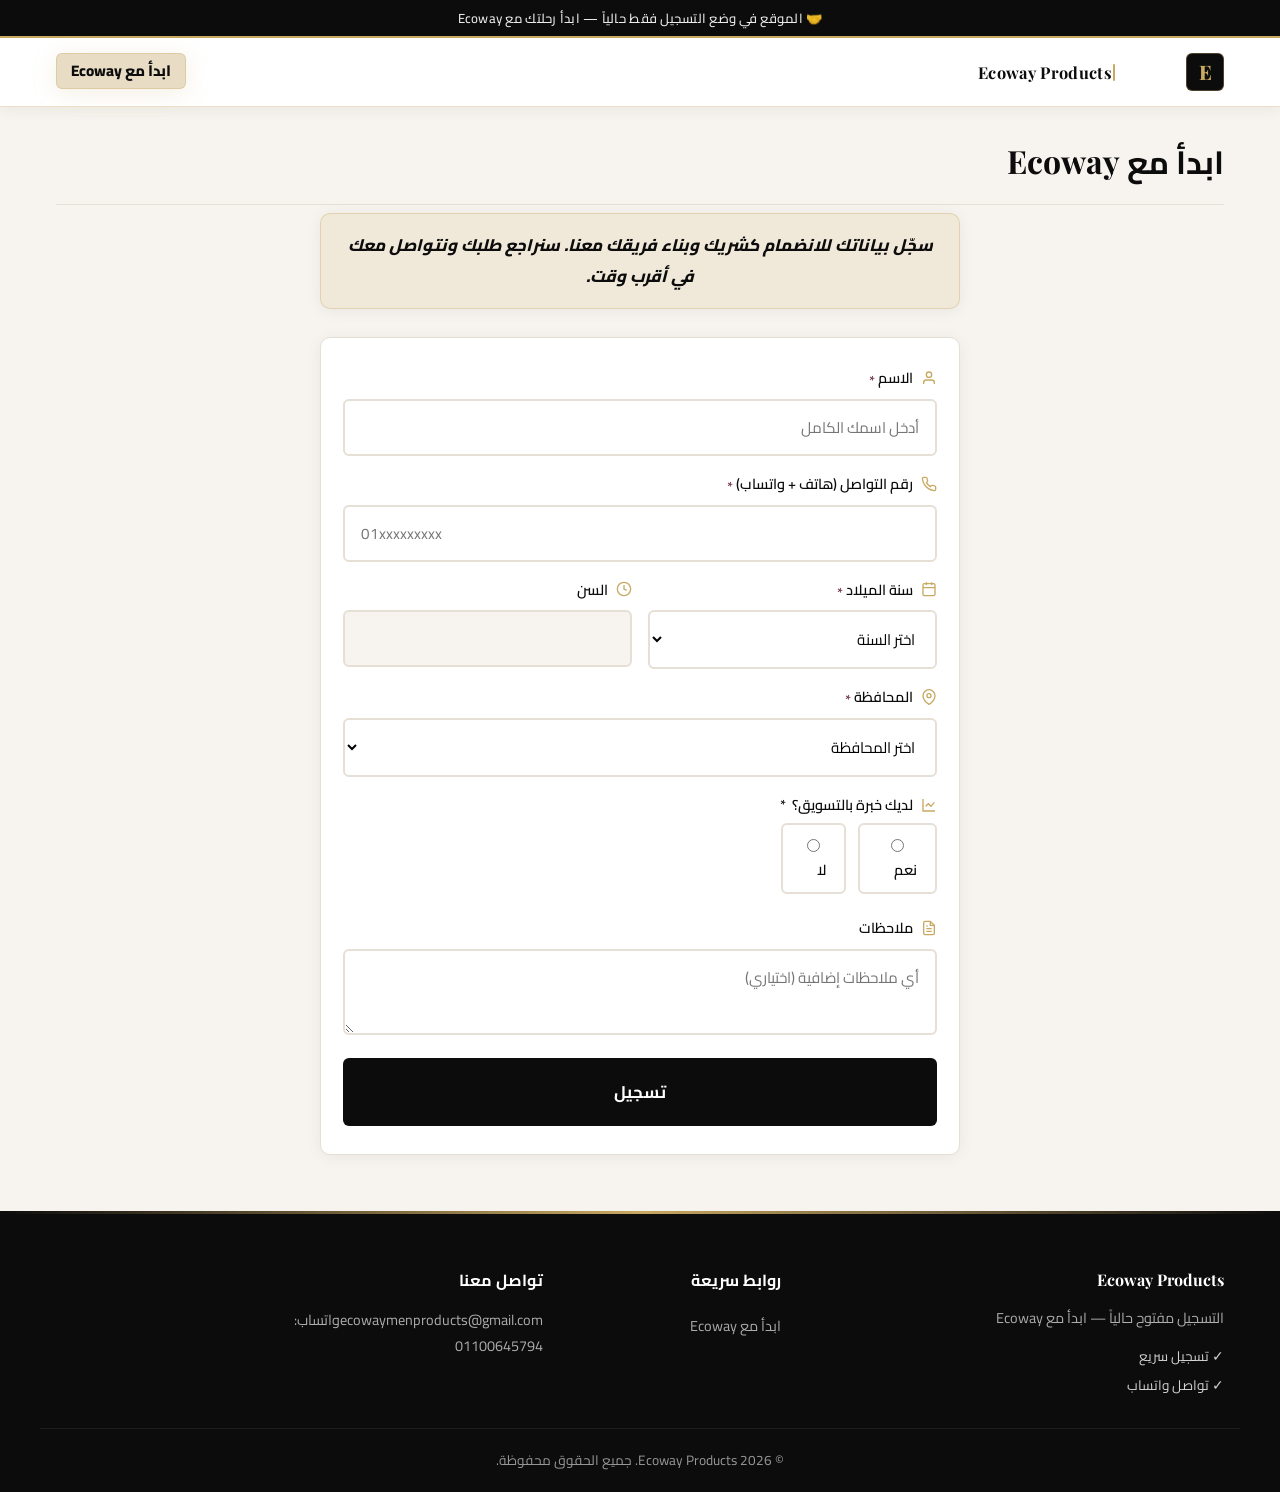
<file: shipping-policy.html>
<!DOCTYPE html>
<html lang="ar" dir="rtl">
<head>
  <meta charset="UTF-8">
  <meta name="viewport" content="width=device-width, initial-scale=1.0">
  <title>سياسة الشحن | Ecoway Men Products</title>
  <meta name="description" content="سياسة الشحن والتوصيل في Ecoway Men Products — التوصيل لجميع محافظات مصر.">
  <meta name="theme-color" content="#0C0C0C">
  <link rel="icon" href="assets/images/favicon.svg" type="image/svg+xml">
  <link rel="stylesheet" href="assets/css/main.css">
</head>
<body data-page="home">
  <div id="site-header"></div>

  <main class="container content-page">
    <h1>سياسة الشحن والتوصيل</h1>

    <h2>نطاق التوصيل</h2>
    <p>نوفر خدمة التوصيل لجميع محافظات جمهورية مصر العربية.</p>

    <h2>مدة التوصيل</h2>
    <p>يتم توصيل الطلبات خلال <strong>4 إلى 7 أيام عمل</strong> من تاريخ تأكيد الطلب. قد تختلف المدة قليلاً حسب المحافظة وظروف الشحن.</p>

    <h2>تكلفة الشحن</h2>
    <p>تكلفة الشحن <strong>60 ج.م</strong> لجميع المحافظات. <strong>توصيل مجاني</strong> للطلبات التي تتجاوز <strong>1,000 ج.م</strong>. سيتم عرض تكلفة الشحن النهائية عند إتمام الطلب.</p>

    <h2>تتبع الطلب</h2>
    <p>بعد تأكيد طلبك، سيتواصل معك فريقنا عبر الهاتف أو واتساب لإبلاغك بحالة الشحن. يمكنك أيضاً التواصل معنا في أي وقت للاستفسار عن طلبك.</p>

    <h2>ملاحظات</h2>
    <ul>
      <li>يرجى التأكد من صحة بيانات العنوان ورقم الهاتف لتجنب تأخير التوصيل.</li>
      <li>في حالة عدم تواجدك وقت التوصيل، سيتم التواصل معك لإعادة جدولة الموعد.</li>
      <li>الدفع يتم عند الاستلام (الدفع نقداً للمندوب).</li>
    </ul>
  </main>

  <div id="site-footer"></div>
  <div id="mobile-bottom-nav"></div>
  <div id="whatsapp-btn"></div>

  <script src="assets/js/config.js"></script>
  <script src="assets/js/products.js"></script>
  <script src="assets/js/cart.js"></script>
  <script src="assets/js/components.js"></script>
  <script src="assets/js/page.js"></script>
</body>
</html>
</file>
<file: assets/css/main.css>
/* Ecoway Men Products — Premium Design System */
@import url('https://fonts.googleapis.com/css2?family=Cairo:wght@400;500;600;700;800&family=Playfair+Display:wght@600;700;800&display=swap');

:root {
  /* Noir & Champagne — هوية فاخرة */
  --color-header: #0C0C0C;
  --color-header-hover: #1A1A1A;
  --color-bg: #F7F4EF;
  --color-surface: #FFFFFF;
  --color-surface-warm: #FDFCFA;
  --color-accent: #C9A962;
  --color-accent-hover: #A8893E;
  --color-accent-light: #E8DCC4;
  --color-accent-muted: rgba(201, 169, 98, 0.15);
  --color-category: #8B7355;
  --color-text: #1A1814;
  --color-text-muted: #5C554C;
  --color-text-light: #9A9288;
  --color-border: #E5DFD5;
  --color-border-gold: rgba(201, 169, 98, 0.35);
  --color-sale: #6E2C3E;
  --color-success: #3D6B4F;
  --color-error: #8B2942;
  --color-stars: #C9A962;
  --font: 'Cairo', sans-serif;
  --font-display: 'Playfair Display', 'Cairo', serif;
  --radius: 10px;
  --radius-sm: 6px;
  --shadow: 0 2px 16px rgba(12, 12, 12, 0.06);
  --shadow-lg: 0 12px 40px rgba(12, 12, 12, 0.1);
  --shadow-gold: 0 4px 24px rgba(201, 169, 98, 0.18);
  --header-height: 68px;
  --mobile-nav-height: 64px;
  --transition: 0.3s cubic-bezier(0.4, 0, 0.2, 1);
}

*, *::before, *::after { box-sizing: border-box; margin: 0; padding: 0; }

html {
  scroll-behavior: smooth;
  -webkit-text-size-adjust: 100%;
}

body {
  font-family: var(--font);
  background: var(--color-bg);
  color: var(--color-text);
  line-height: 1.65;
  direction: rtl;
  min-height: 100vh;
  padding-bottom: calc(var(--mobile-nav-height) + env(safe-area-inset-bottom, 0px));
  -webkit-font-smoothing: antialiased;
}

@media (min-width: 768px) {
  body { padding-bottom: 0; }
}

img { max-width: 100%; height: auto; display: block; }
a { color: inherit; text-decoration: none; }
button { font-family: inherit; cursor: pointer; border: none; background: none; }
ul { list-style: none; }

.container {
  width: 100%;
  max-width: 1200px;
  margin: 0 auto;
  padding: 0 16px;
}

/* ─── Header ─── */
.header {
  position: sticky;
  top: 0;
  z-index: 100;
  background: var(--color-surface);
  box-shadow: var(--shadow);
  border-bottom: 1px solid var(--color-border-gold);
  transition: box-shadow var(--transition), background 0.3s ease;
}

.header.is-scrolled {
  box-shadow: 0 8px 28px rgba(12, 12, 12, 0.12);
  background: rgba(255, 255, 255, 0.92);
  backdrop-filter: blur(10px);
}

.header__announce {
  background: var(--color-header);
  color: rgba(255, 255, 255, 0.92);
  text-align: center;
  padding: 9px 16px;
  font-size: 0.82rem;
  font-weight: 500;
  letter-spacing: 0.02em;
  border-bottom: 2px solid var(--color-accent);
  line-height: 1.4;
  position: relative;
  overflow: hidden;
}

.header__announce::after {
  content: '';
  position: absolute;
  inset: 0;
  background: linear-gradient(90deg, transparent 0%, rgba(201, 169, 98, 0.18) 50%, transparent 100%);
  transform: translateX(-100%);
  animation: gold-sweep 5s ease-in-out infinite;
  pointer-events: none;
}

.header__announce-short { display: none; }

@media (max-width: 480px) {
  .header__announce { font-size: 0.75rem; padding: 8px 12px; }
  .header__announce-full { display: none; }
  .header__announce-short { display: inline; }
}

.header__brand {
  display: flex;
  align-items: center;
  gap: 8px;
  min-width: 0;
  flex-shrink: 1;
}

.header__main {
  display: flex;
  align-items: center;
  justify-content: space-between;
  height: var(--header-height);
  gap: 16px;
}

.header__logo {
  display: flex;
  align-items: center;
  gap: 10px;
  font-weight: 800;
  font-size: 1.1rem;
  color: var(--color-header);
  direction: ltr;
  flex-shrink: 1;
  min-width: 0;
}

.header__logo-animated {
  display: inline-flex;
  align-items: center;
  min-width: 0;
  max-width: calc(100vw - 112px);
  height: 38px;
  font-family: var(--font-display);
  font-weight: 800;
  font-size: clamp(0.9rem, 4.2vw, 1.05rem);
  letter-spacing: 0.015em;
  white-space: nowrap;
  overflow: hidden;
  flex-shrink: 1;
}

@media (max-width: 479px) {
  .header__logo { gap: 8px; }
}

@media (min-width: 480px) {
  .header__logo-animated {
    min-width: 18ch;
    max-width: none;
    height: 1.35em;
    font-size: 1.02rem;
    font-weight: 700;
    letter-spacing: 0.02em;
  }
}

.header__logo-icon {
  width: 38px;
  height: 38px;
  background: var(--color-header);
  color: var(--color-accent);
  border-radius: var(--radius-sm);
  display: flex;
  align-items: center;
  justify-content: center;
  font-family: var(--font-display);
  font-weight: 800;
  font-size: 1.25rem;
  border: 1px solid var(--color-border-gold);
  flex-shrink: 0;
}

.header__logo-letter {
  display: inline-block;
  line-height: 1;
  transform-origin: center center;
  animation: logo-letter-motion 4s cubic-bezier(0.45, 0.05, 0.55, 0.95) infinite;
  will-change: transform;
}

@keyframes logo-letter-motion {
  0% {
    transform: scale(1) rotate(0deg);
  }
  18% {
    transform: scale(1.5) rotate(0deg);
  }
  36% {
    transform: scale(1) rotate(0deg);
  }
  100% {
    transform: scale(1) rotate(360deg);
  }
}

.logo-typed {
  display: inline-flex;
  align-items: center;
}

.logo-char {
  display: inline-block;
  opacity: 0;
  transform: translateY(10px) scale(0.92);
  filter: blur(2px);
  transition:
    opacity 0.38s cubic-bezier(0.22, 1, 0.36, 1),
    transform 0.38s cubic-bezier(0.22, 1, 0.36, 1),
    filter 0.38s ease;
}

.logo-char--visible {
  opacity: 1;
  transform: translateY(0) scale(1);
  filter: blur(0);
}

.logo-char--exit {
  opacity: 0;
  transform: translateY(-8px) scale(0.94);
  filter: blur(1px);
  transition-duration: 0.26s;
}

.logo-cursor {
  display: inline-block;
  width: 2px;
  height: 1.05em;
  margin-left: 1px;
  background: var(--color-accent);
  border-radius: 1px;
  animation: logo-cursor-blink 0.9s step-end infinite;
  flex-shrink: 0;
}

.logo-cursor[hidden] { display: none; }

@keyframes logo-cursor-blink {
  0%, 45% { opacity: 1; }
  50%, 100% { opacity: 0; }
}

@media (prefers-reduced-motion: reduce) {
  .logo-char,
  .logo-char--visible,
  .logo-char--exit {
    opacity: 1;
    transform: none;
    filter: none;
    transition: none;
  }

  .logo-cursor,
  .header__logo-letter {
    animation: none;
  }
}

.header__nav {
  display: none;
  gap: 18px;
  flex-wrap: wrap;
  justify-content: center;
}

.header__nav a {
  font-weight: 600;
  font-size: 0.95rem;
  color: var(--color-text-muted);
  transition: color var(--transition);
}

.header__nav a:hover,
.header__nav a.active { color: var(--color-accent); }

.header__nav a.active {
  position: relative;
}

.header__nav a.active::after {
  content: '';
  position: absolute;
  bottom: -4px;
  right: 0;
  left: 0;
  height: 2px;
  background: var(--color-accent);
}

@media (min-width: 768px) {
  .header__nav { display: flex; }
}

.header__actions {
  display: flex;
  align-items: center;
  gap: 12px;
}

.header__cart {
  position: relative;
  color: var(--color-header);
  padding: 8px;
}

.header__cart-badge {
  position: absolute;
  top: 0;
  left: 0;
  background: var(--color-accent);
  color: #fff;
  font-size: 0.7rem;
  font-weight: 700;
  width: 18px;
  height: 18px;
  border-radius: 50%;
  align-items: center;
  justify-content: center;
}

.header__menu-btn {
  display: flex;
  flex-direction: column;
  gap: 5px;
  padding: 8px;
}

.header__menu-btn span {
  display: block;
  width: 22px;
  height: 2px;
  background: var(--color-header);
  border-radius: 2px;
  transition: var(--transition);
}

.header__cart--desktop {
  display: none;
}

@media (min-width: 768px) {
  .header__cart--desktop { display: flex; }
  .header__menu-btn { display: none; }
}

/* ─── Mobile Drawer ─── */
.mobile-drawer-backdrop {
  position: fixed;
  inset: 0;
  background: rgba(12, 12, 12, 0.45);
  z-index: 110;
  opacity: 0;
  visibility: hidden;
  transition: opacity var(--transition), visibility var(--transition);
}

.mobile-drawer-backdrop.is-open {
  opacity: 1;
  visibility: visible;
}

.mobile-drawer {
  position: fixed;
  top: 0;
  right: 0;
  bottom: 0;
  width: min(300px, 88vw);
  background: var(--color-surface);
  z-index: 111;
  display: flex;
  flex-direction: column;
  gap: 4px;
  padding: calc(16px + env(safe-area-inset-top, 0px)) 16px 24px;
  box-shadow: -4px 0 24px rgba(0, 0, 0, 0.12);
  transform: translateX(100%);
  transition: transform var(--transition);
  overflow-y: auto;
}

.mobile-drawer.is-open {
  transform: translateX(0);
}

.mobile-drawer__header {
  display: flex;
  align-items: center;
  justify-content: space-between;
  margin-bottom: 12px;
  padding-bottom: 12px;
  border-bottom: 1px solid var(--color-border);
}

.mobile-drawer__title {
  font-weight: 700;
  font-size: 1rem;
  color: var(--color-header);
}

.mobile-drawer__close {
  width: 36px;
  height: 36px;
  display: flex;
  align-items: center;
  justify-content: center;
  font-size: 1.5rem;
  color: var(--color-text-muted);
  border-radius: var(--radius-sm);
  transition: background var(--transition);
}

.mobile-drawer__close:hover { background: var(--color-bg); }

.mobile-drawer a {
  padding: 14px 12px;
  font-weight: 600;
  border-radius: var(--radius-sm);
  transition: background var(--transition);
}

.mobile-drawer a:hover { background: var(--color-bg); }

body.drawer-open { overflow: hidden; }

@media (min-width: 768px) {
  .mobile-drawer,
  .mobile-drawer-backdrop { display: none; }
}

/* ─── Mobile Bottom Nav ─── */
.mobile-nav {
  position: fixed;
  bottom: 0;
  left: 0;
  right: 0;
  height: calc(var(--mobile-nav-height) + env(safe-area-inset-bottom, 0px));
  padding-bottom: env(safe-area-inset-bottom, 0px);
  background: var(--color-surface);
  border-top: 1px solid var(--color-border);
  display: flex;
  justify-content: space-around;
  align-items: center;
  z-index: 99;
  box-shadow: 0 -2px 12px rgba(0,0,0,0.06);
}

.mobile-nav a {
  display: flex;
  flex-direction: column;
  align-items: center;
  gap: 2px;
  font-size: 0.7rem;
  color: var(--color-text-muted);
  position: relative;
  padding: 4px 6px;
  transition: color var(--transition);
  text-align: center;
  max-width: 25%;
}

.mobile-nav a span:not(.mobile-nav__badge) {
  line-height: 1.15;
  word-break: break-word;
}

.header__nav a.nav-join {
  font-weight: 800;
  color: var(--color-header);
  background: linear-gradient(135deg, var(--color-accent) 0%, var(--color-accent-hover) 100%);
  padding: 8px 14px;
  border-radius: var(--radius-sm);
  border: 1px solid var(--color-border-gold);
  box-shadow: var(--shadow-gold);
  line-height: 1.2;
}

.header__nav a.nav-join:hover,
.header__nav a.nav-join.active {
  color: var(--color-header);
  background: var(--color-accent-light);
  transform: translateY(-1px);
}

.header__nav a.nav-join.active::after {
  display: none;
}

.mobile-nav__join {
  font-weight: 800;
  border-radius: 10px;
  background: var(--color-accent-muted);
  margin: 0 2px;
  color: var(--color-accent-hover) !important;
}

.mobile-nav__join svg {
  color: var(--color-accent);
  stroke: var(--color-accent);
}

.mobile-nav__join.active {
  background: rgba(201, 169, 98, 0.28);
  color: var(--color-accent-hover) !important;
}

.mobile-nav__join span:not(.mobile-nav__badge) {
  font-size: 0.62rem;
  font-weight: 800;
  color: inherit;
}

.mobile-nav a.active { color: var(--color-accent); font-weight: 700; }

.mobile-nav__badge {
  position: absolute;
  top: -2px;
  left: 50%;
  margin-left: 8px;
  background: var(--color-accent);
  color: #fff;
  font-size: 0.6rem;
  width: 16px;
  height: 16px;
  border-radius: 50%;
  align-items: center;
  justify-content: center;
}

@media (min-width: 768px) {
  .mobile-nav { display: none; }
}

/* ─── Buttons ─── */
.btn {
  display: inline-flex;
  align-items: center;
  justify-content: center;
  gap: 8px;
  padding: 12px 24px;
  border-radius: var(--radius-sm);
  font-weight: 700;
  font-size: 0.95rem;
  transition: all var(--transition);
  border: 2px solid transparent;
}

.btn--primary {
  background: var(--color-header);
  color: #fff;
  letter-spacing: 0.02em;
  position: relative;
  overflow: hidden;
}

.btn--primary::after {
  content: '';
  position: absolute;
  inset: 0;
  background: radial-gradient(circle, rgba(255,255,255,0.35) 0%, transparent 55%);
  transform: scale(0);
  opacity: 0;
  pointer-events: none;
}

.btn--primary:active::after {
  animation: btn-ripple 0.45s ease-out;
}

.btn--primary:hover {
  background: var(--color-accent);
  color: var(--color-header);
  box-shadow: var(--shadow-gold);
  transform: translateY(-2px);
}

.btn--accent {
  background: linear-gradient(135deg, var(--color-accent) 0%, var(--color-accent-hover) 100%);
  color: var(--color-header);
  font-weight: 800;
}

.btn--accent:hover {
  background: var(--color-accent-hover);
  color: #fff;
  box-shadow: var(--shadow-gold);
}

.btn--outline {
  background: transparent;
  border-color: var(--color-accent);
  color: var(--color-header);
}

.btn--outline:hover {
  background: var(--color-header);
  border-color: var(--color-header);
  color: var(--color-accent);
}

.btn--sm { padding: 8px 16px; font-size: 0.85rem; }
.btn--lg { padding: 16px 32px; font-size: 1.05rem; }
.btn--block { width: 100%; }
.btn:disabled { opacity: 0.5; cursor: not-allowed; transform: none; }

/* ─── Hero ─── */
.hero {
  position: relative;
  min-height: clamp(440px, 72vh, 620px);
  color: #fff;
  overflow: hidden;
  background: #0C0C0C;
}

.hero::before {
  content: '';
  position: absolute;
  top: 0;
  right: 0;
  left: 0;
  height: 3px;
  background: linear-gradient(90deg, transparent, var(--color-accent), transparent);
  background-size: 200% 100%;
  z-index: 12;
  animation: gold-sweep 4.5s linear infinite;
}

.hero__slides {
  position: absolute;
  inset: 0;
}

.hero__slide {
  position: absolute;
  inset: 0;
  opacity: 0;
  visibility: hidden;
  transform: scale(1.012);
  transition:
    opacity 1.5s cubic-bezier(0.45, 0.05, 0.55, 0.95),
    transform 1.5s cubic-bezier(0.45, 0.05, 0.55, 0.95),
    visibility 0s linear 1.5s;
  pointer-events: none;
  will-change: opacity, transform;
}

.hero__slide.is-active {
  opacity: 1;
  visibility: visible;
  transform: scale(1);
  transition:
    opacity 1.5s cubic-bezier(0.45, 0.05, 0.55, 0.95),
    transform 1.5s cubic-bezier(0.45, 0.05, 0.55, 0.95),
    visibility 0s;
  pointer-events: auto;
}

/* ── Text slide ── */
.hero__slide--text {
  background: linear-gradient(160deg, #0C0C0C 0%, #1A1814 45%, #2A2520 100%);
  display: flex;
  align-items: center;
  padding: 48px 0 160px;
}

.hero__slide--text::after {
  content: '';
  position: absolute;
  top: -80px;
  left: -80px;
  width: 320px;
  height: 320px;
  background: radial-gradient(circle, rgba(201, 169, 98, 0.12) 0%, transparent 70%);
  border-radius: 50%;
  pointer-events: none;
}

.hero__slide-inner {
  position: relative;
  z-index: 1;
  max-width: 640px;
}

.hero__slide--text .hero__badge,
.hero__slide--text h1,
.hero__slide--text p {
  opacity: 0;
  transform: translateY(14px);
  transition:
    opacity 0.9s cubic-bezier(0.22, 1, 0.36, 1),
    transform 0.9s cubic-bezier(0.22, 1, 0.36, 1);
}

.hero__slide--text.is-active .hero__badge {
  opacity: 1;
  transform: translateY(0);
  transition-delay: 0.15s;
}

.hero__slide--text.is-active h1 {
  opacity: 1;
  transform: translateY(0);
  transition-delay: 0.28s;
}

.hero__slide--text.is-active p {
  opacity: 1;
  transform: translateY(0);
  transition-delay: 0.42s;
}

/* ── Image slide ── */
.hero__slide--image {
  background: #0C0C0C;
}

.hero__picture {
  display: block;
  width: 100%;
  height: 100%;
}

.hero__slide--image img {
  width: 100%;
  height: 100%;
  object-fit: cover;
  object-position: center center;
  transform: scale(1.08);
  transition: transform 9s cubic-bezier(0.33, 0, 0.2, 1);
  filter: brightness(0.96) contrast(1.02);
}

.hero__slide--image.is-active img {
  transform: scale(1);
}

.hero__slide--image::before {
  content: '';
  position: absolute;
  inset: 0;
  background: linear-gradient(
    to top,
    rgba(12, 12, 12, 0.9) 0%,
    rgba(12, 12, 12, 0.35) 35%,
    rgba(12, 12, 12, 0.08) 65%,
    transparent 100%
  );
  z-index: 1;
  pointer-events: none;
}

.hero__image-caption {
  display: none;
}

.hero__image-caption .hero__badge,
.hero__image-tagline {
  opacity: 0;
  transform: translateY(10px);
  transition:
    opacity 0.85s cubic-bezier(0.22, 1, 0.36, 1),
    transform 0.85s cubic-bezier(0.22, 1, 0.36, 1);
}

.hero__slide--image.is-active .hero__image-caption .hero__badge {
  opacity: 1;
  transform: translateY(0);
  transition-delay: 0.35s;
}

.hero__slide--image.is-active .hero__image-tagline {
  opacity: 1;
  transform: translateY(0);
  transition-delay: 0.5s;
}

.hero__image-tagline {
  font-family: var(--font-display);
  font-size: clamp(1.2rem, 3vw, 1.65rem);
  font-weight: 600;
  color: rgba(255, 255, 255, 0.92);
  margin-top: 12px;
}

/* ── Fixed bottom: buttons + dots ── */
.hero__fixed {
  position: absolute;
  bottom: 0;
  left: 0;
  right: 0;
  z-index: 10;
  padding: 20px 0 28px;
  background: linear-gradient(to top, rgba(12, 12, 12, 0.97) 0%, rgba(12, 12, 12, 0.75) 55%, transparent 100%);
}

.hero__fixed-inner {
  display: flex;
  flex-direction: column;
  align-items: flex-start;
  gap: 18px;
}

.hero__badge {
  display: inline-block;
  background: var(--color-accent-muted);
  color: var(--color-accent-light);
  padding: 7px 16px;
  border-radius: 2px;
  font-size: 0.8rem;
  font-weight: 600;
  margin-bottom: 20px;
  border: 1px solid var(--color-border-gold);
  letter-spacing: 0.08em;
  text-transform: uppercase;
}

.hero__slide--image .hero__badge {
  margin-bottom: 0;
}

.hero h1 {
  font-family: var(--font-display);
  font-size: clamp(1.9rem, 5vw, 3rem);
  font-weight: 700;
  line-height: 1.25;
  margin-bottom: 18px;
  letter-spacing: -0.01em;
}

.hero__slide--text p {
  font-size: 1.05rem;
  opacity: 0.85;
  line-height: 1.8;
  color: rgba(255, 255, 255, 0.88);
  max-width: 540px;
}

.hero__actions {
  display: flex;
  flex-wrap: wrap;
  gap: 12px;
}

.hero .btn--primary {
  background: var(--color-accent);
  color: var(--color-header);
  font-weight: 800;
}

.hero .btn--primary:hover {
  background: var(--color-accent-light);
  color: var(--color-header);
}

.hero .btn--cta {
  padding: 18px 42px;
  font-size: 1.18rem;
  letter-spacing: 0.04em;
  box-shadow:
    0 0 0 0 rgba(201, 169, 98, 0.65),
    0 10px 32px rgba(201, 169, 98, 0.5);
  animation: cta-glow 1.7s ease-in-out infinite;
}

.hero .btn--cta::before {
  content: '';
  position: absolute;
  top: 0;
  right: -70%;
  width: 45%;
  height: 100%;
  background: linear-gradient(90deg, transparent, rgba(255, 255, 255, 0.55), transparent);
  transform: skewX(-18deg);
  animation: cta-shine 2.2s ease-in-out infinite;
  pointer-events: none;
}

.hero .btn--cta:hover {
  transform: translateY(-3px) scale(1.04);
  box-shadow: 0 12px 36px rgba(201, 169, 98, 0.65);
  animation: none;
}

@media (max-width: 767px) {
  .hero__actions {
    width: 100%;
  }

  .hero .btn--cta,
  .hero .btn--outline {
    width: 100%;
  }

  .hero .btn--cta {
    padding: 14px 22px;
    font-size: 1.02rem;
  }
}

.hero__btn-outline,
.hero .btn--outline {
  border-color: var(--color-accent);
  color: var(--color-accent-light);
  background: rgba(12, 12, 12, 0.25);
  backdrop-filter: blur(4px);
}

.hero__btn-outline:hover,
.hero .btn--outline:hover {
  background: rgba(201, 169, 98, 0.15);
  border-color: var(--color-accent-light);
  color: #fff;
}

.hero__controls {
  display: flex;
  gap: 8px;
  align-self: center;
}

.hero__dot {
  width: 28px;
  height: 3px;
  border-radius: 2px;
  background: rgba(255, 255, 255, 0.25);
  transition: background 0.5s cubic-bezier(0.4, 0, 0.2, 1), width 0.5s cubic-bezier(0.4, 0, 0.2, 1);
  cursor: pointer;
  padding: 0;
}

.hero__dot.is-active {
  background: var(--color-accent);
  width: 40px;
}

.hero__dot:hover {
  background: rgba(201, 169, 98, 0.6);
}

@media (min-width: 768px) {
  .hero__slide--image img {
    object-position: center 42%;
  }

  .hero__image-caption {
    bottom: 156px;
    max-width: 50%;
  }

  .hero__fixed-inner {
    flex-direction: row;
    align-items: center;
    justify-content: space-between;
  }

  .hero__controls {
    align-self: auto;
  }
}

@media (prefers-reduced-motion: reduce) {
  .hero__slide,
  .hero__slide--text .hero__badge,
  .hero__slide--text h1,
  .hero__slide--text p,
  .hero__image-caption .hero__badge,
  .hero__image-tagline,
  .hero__slide--image img {
    transition: none;
    transform: none;
    opacity: 1;
  }
}

/* ─── Trust Badges ─── */
.trust-badges {
  display: grid;
  grid-template-columns: repeat(2, 1fr);
  gap: 16px;
  padding: 32px 0;
}

@media (min-width: 640px) {
  .trust-badges { grid-template-columns: repeat(4, 1fr); }
}

.trust-badge {
  background: var(--color-surface);
  border-radius: var(--radius);
  padding: 24px 16px;
  text-align: center;
  box-shadow: var(--shadow);
  transition: transform var(--transition), box-shadow var(--transition);
  border: 1px solid var(--color-border);
}

.trust-badge:hover {
  transform: translateY(-3px);
  box-shadow: var(--shadow-lg);
  border-color: var(--color-border-gold);
}

.trust-badge__icon {
  font-size: 1.8rem;
  margin-bottom: 8px;
  display: inline-block;
  animation: icon-float 3.2s ease-in-out infinite;
}

.trust-badge:nth-child(2) .trust-badge__icon { animation-delay: 0.45s; }
.trust-badge:nth-child(3) .trust-badge__icon { animation-delay: 0.9s; }
.trust-badge:nth-child(4) .trust-badge__icon { animation-delay: 1.35s; }

.trust-badge h3 {
  font-size: 0.9rem;
  font-weight: 700;
  color: var(--color-header);
  margin-bottom: 4px;
  font-family: var(--font-display);
}

.trust-badge p {
  font-size: 0.8rem;
  color: var(--color-text-muted);
}

/* ─── Section ─── */
.section { padding: 48px 0; }

.section__header {
  text-align: center;
  margin-bottom: 32px;
}

.section__header h2 {
  font-family: var(--font-display);
  font-size: clamp(1.5rem, 3vw, 2rem);
  font-weight: 700;
  color: var(--color-header);
  margin-bottom: 8px;
  position: relative;
  display: inline-block;
}

.section__header h2::after {
  content: '';
  display: block;
  width: 48px;
  height: 2px;
  background: var(--color-accent);
  margin: 10px auto 0;
}

.section__header p {
  color: var(--color-text-muted);
  max-width: 500px;
  margin: 0 auto;
}

.section__header--flex {
  display: flex;
  justify-content: space-between;
  align-items: center;
  text-align: right;
  flex-wrap: wrap;
  gap: 12px;
}

.section__header--flex h2::after {
  margin-right: 0;
  margin-left: auto;
}

/* ─── Categories ─── */
.categories {
  display: grid;
  grid-template-columns: repeat(2, 1fr);
  gap: 12px;
}

@media (min-width: 640px) {
  .categories { grid-template-columns: repeat(4, 1fr); }
}

.category-card {
  background: var(--color-surface);
  border-radius: var(--radius);
  padding: 28px 16px;
  text-align: center;
  box-shadow: var(--shadow);
  transition: all var(--transition);
  border: 1px solid var(--color-border);
}

.category-card:hover {
  border-color: var(--color-accent);
  transform: translateY(-3px);
  box-shadow: var(--shadow-gold);
}

.category-card__icon {
  font-size: 2rem;
  margin-bottom: 8px;
  display: inline-block;
  transition: transform var(--transition);
}

.category-card:hover .category-card__icon {
  transform: scale(1.14);
}

.category-card h3 {
  font-size: 0.9rem;
  font-weight: 700;
  color: var(--color-header);
  font-family: var(--font-display);
}

/* ─── Product Grid ─── */
.products-grid {
  display: grid;
  grid-template-columns: repeat(2, 1fr);
  gap: 16px;
}

@media (min-width: 640px) {
  .products-grid { grid-template-columns: repeat(3, 1fr); gap: 20px; }
}

@media (min-width: 1024px) {
  .products-grid { grid-template-columns: repeat(4, 1fr); }
}

.product-card {
  background: var(--color-surface);
  border-radius: var(--radius);
  overflow: hidden;
  box-shadow: var(--shadow);
  position: relative;
  transition: transform var(--transition), box-shadow var(--transition), border-color var(--transition);
  display: flex;
  flex-direction: column;
  border: 1px solid var(--color-border);
}

.product-card:hover {
  transform: translateY(-8px);
  box-shadow: var(--shadow-lg);
  border-color: var(--color-border-gold);
}

.product-card__badge {
  position: absolute;
  top: 10px;
  right: 10px;
  background: var(--color-sale);
  color: #fff;
  font-size: 0.72rem;
  font-weight: 700;
  padding: 4px 10px;
  border-radius: 2px;
  z-index: 2;
  letter-spacing: 0.04em;
}

.product-card__image {
  aspect-ratio: 5 / 6;
  overflow: hidden;
  background: var(--color-surface-warm);
  display: flex;
  align-items: center;
  justify-content: center;
  padding: 10px;
  border-bottom: 1px solid var(--color-border);
}

.product-card__image img {
  width: 100%;
  height: 100%;
  object-fit: contain;
  transition: transform 0.4s cubic-bezier(0.4, 0, 0.2, 1);
}

.product-card:hover .product-card__image img {
  transform: scale(1.08);
}

.product-card--skeleton:hover .product-card__image img {
  transform: none;
}

.product-card__body {
  padding: 14px;
  display: flex;
  flex-direction: column;
  flex: 1;
  gap: 6px;
}

.product-card__category {
  font-size: 0.72rem;
  color: var(--color-category);
  font-weight: 600;
  letter-spacing: 0.04em;
  text-transform: uppercase;
}

.product-card__detail {
  font-size: 0.8rem;
  color: var(--color-text-muted, #6b7280);
  font-weight: 500;
}

.product-card__title {
  font-size: 0.9rem;
  font-weight: 700;
  line-height: 1.4;
}

.product-card__title a:hover { color: var(--color-accent); }

.product-card__price {
  display: flex;
  align-items: center;
  gap: 8px;
  margin-top: auto;
}

.price-current {
  font-weight: 800;
  color: var(--color-header);
  font-size: 1rem;
  font-family: var(--font-display);
}

.price-compare {
  text-decoration: line-through;
  color: var(--color-text-light);
  font-size: 0.85rem;
}

.product-card .btn { margin-top: 8px; }

/* ─── Skeleton loading ─── */
.skeleton-bone {
  display: block;
  background: #ece8e1;
  border-radius: var(--radius-sm);
  position: relative;
  overflow: hidden;
}

.skeleton-bone::after {
  content: '';
  position: absolute;
  inset: 0;
  background: linear-gradient(90deg, transparent 0%, rgba(255,255,255,0.45) 50%, transparent 100%);
  animation: skeleton-shimmer 1.4s ease-in-out infinite;
  will-change: transform;
}

.product-card--skeleton { pointer-events: none; }
.product-card--skeleton:hover { transform: none; box-shadow: var(--shadow); border-color: var(--color-border); }
.product-card--skeleton .product-card__image { padding: 0; }
.product-card--skeleton .product-card__image .skeleton-bone { width: 100%; height: 100%; border-radius: 0; }

.skeleton-bone--xs { width: 42%; height: 10px; }
.skeleton-bone--title { width: 88%; height: 14px; margin-top: 4px; }
.skeleton-bone--price { width: 36%; height: 14px; }
.skeleton-bone--btn { width: 100%; height: 36px; margin-top: 8px; border-radius: var(--radius-sm); }
.skeleton-bone--gallery { width: 100%; aspect-ratio: 1; border-radius: var(--radius); }
.skeleton-bone--h1 { width: 70%; height: 28px; margin-bottom: 12px; }
.skeleton-bone--stars { width: 28%; height: 12px; margin-bottom: 8px; }
.skeleton-bone--price-lg { width: 32%; height: 22px; margin: 12px 0; }
.skeleton-bone--line { width: 100%; height: 12px; margin-bottom: 8px; }
.skeleton-bone--short { width: 62%; }
.skeleton-bone--btn-lg { width: 100%; height: 48px; margin-top: 16px; }

.product-detail--skeleton .product-detail__info { display: flex; flex-direction: column; }

@keyframes skeleton-shimmer {
  0% { transform: translateX(-100%); }
  100% { transform: translateX(100%); }
}

@media (prefers-reduced-motion: reduce) {
  .skeleton-bone::after { animation: none; display: none; }
}

/* ─── Stars ─── */
.stars {
  display: flex;
  align-items: center;
  gap: 6px;
  font-size: 0.8rem;
  min-height: 1.25rem;
}

.stars__icons { color: var(--color-stars); letter-spacing: -1px; flex-shrink: 0; }
.stars--empty .stars__icons { color: var(--color-border); }
.stars__count { color: var(--color-text-light); font-size: 0.75rem; white-space: nowrap; }

/* ─── Filters ─── */
.products-toolbar {
  display: flex;
  flex-direction: column;
  gap: 12px;
  margin-bottom: 24px;
}

@media (min-width: 640px) {
  .products-toolbar {
    flex-direction: row;
    align-items: center;
    justify-content: space-between;
  }
}

.search-box {
  position: relative;
  flex: 1;
  max-width: 400px;
}

.search-box input {
  width: 100%;
  padding: 12px 40px 12px 16px;
  border: 2px solid var(--color-border);
  border-radius: var(--radius-sm);
  font-family: var(--font);
  font-size: 0.95rem;
  transition: border-color var(--transition);
  background: var(--color-surface);
}

.search-box input:focus {
  outline: none;
  border-color: var(--color-accent);
}

.search-box svg {
  position: absolute;
  right: 12px;
  top: 50%;
  transform: translateY(-50%);
  color: var(--color-text-light);
}

.filter-tabs {
  display: flex;
  gap: 8px;
  overflow-x: auto;
  padding-bottom: 4px;
  -webkit-overflow-scrolling: touch;
  scrollbar-width: none;
}

.filter-tabs::-webkit-scrollbar { display: none; }

.filter-tab {
  padding: 8px 16px;
  border-radius: 20px;
  font-size: 0.85rem;
  font-weight: 600;
  white-space: nowrap;
  background: var(--color-surface);
  border: 2px solid var(--color-border);
  color: var(--color-text-muted);
  transition: all var(--transition);
}

.filter-tab:hover,
.filter-tab.active {
  background: var(--color-header);
  border-color: var(--color-header);
  color: var(--color-accent);
}

/* ─── Product Detail ─── */
.product-detail {
  display: grid;
  gap: 32px;
  padding: 32px 0;
}

@media (min-width: 768px) {
  .product-detail { grid-template-columns: 1fr 1fr; align-items: start; }
}

.product-detail__gallery {
  background: var(--color-surface);
  border-radius: var(--radius);
  padding: 24px;
  box-shadow: var(--shadow);
  overflow: hidden;
}

.product-detail__gallery img {
  width: 100%;
  aspect-ratio: 1;
  object-fit: contain;
  transition: transform 0.45s cubic-bezier(0.4, 0, 0.2, 1);
}

.product-detail__gallery:hover img {
  transform: scale(1.12);
}

.product-detail__info h1 {
  font-family: var(--font-display);
  font-size: clamp(1.5rem, 3vw, 2.2rem);
  font-weight: 700;
  color: var(--color-header);
  margin-bottom: 8px;
}

.product-detail__category {
  color: var(--color-category);
  font-weight: 600;
  font-size: 0.85rem;
  margin-bottom: 12px;
  letter-spacing: 0.04em;
  text-transform: uppercase;
}

.product-detail__price {
  display: flex;
  align-items: center;
  gap: 12px;
  margin: 16px 0;
}

.product-detail__price .price-current { font-size: 1.5rem; }

.product-detail__desc {
  color: var(--color-text-muted);
  margin-bottom: 20px;
  line-height: 1.8;
}

.product-detail__detail {
  margin: 0 0 16px;
  font-size: 0.95rem;
}

.product-detail__options {
  display: flex;
  flex-wrap: wrap;
  align-items: center;
  gap: 10px;
  margin: 0 0 20px;
}

.product-detail__options label {
  font-weight: 600;
}

.product-detail__options select {
  min-width: 140px;
  padding: 8px 12px;
  border: 1px solid var(--color-border);
  border-radius: var(--radius-sm);
  background: #fff;
  font: inherit;
}

.notes-table {
  background: var(--color-bg);
  border-radius: var(--radius-sm);
  padding: 16px;
  margin-bottom: 20px;
}

.notes-table h4 {
  font-size: 0.9rem;
  margin-bottom: 8px;
  color: var(--color-header);
}

.notes-table dl {
  display: grid;
  gap: 6px;
  font-size: 0.85rem;
}

.notes-table dt { font-weight: 700; color: var(--color-text-muted); }
.notes-table dd { color: var(--color-text); }

.quantity-control {
  display: flex;
  align-items: center;
  gap: 12px;
  margin-bottom: 20px;
}

.quantity-control label { font-weight: 600; }

.quantity-control__btns {
  display: flex;
  align-items: center;
  border: 2px solid var(--color-border);
  border-radius: var(--radius-sm);
  overflow: hidden;
}

.quantity-control__btns button {
  width: 40px;
  height: 40px;
  font-size: 1.2rem;
  font-weight: 700;
  color: var(--color-header);
  transition: background var(--transition);
}

.quantity-control__btns button:hover { background: var(--color-bg); }

.quantity-control__btns input {
  width: 50px;
  text-align: center;
  border: none;
  font-family: var(--font);
  font-size: 1rem;
  font-weight: 700;
  -moz-appearance: textfield;
}

.quantity-control__btns input::-webkit-outer-spin-button,
.quantity-control__btns input::-webkit-inner-spin-button { -webkit-appearance: none; }

.payment-info {
  display: flex;
  flex-wrap: wrap;
  gap: 12px;
  margin-top: 20px;
  padding-top: 20px;
  border-top: 1px solid var(--color-border);
}

.payment-info span {
  display: flex;
  align-items: center;
  gap: 6px;
  font-size: 0.85rem;
  color: var(--color-text-muted);
  background: var(--color-bg);
  padding: 8px 12px;
  border-radius: var(--radius-sm);
}

.breadcrumb {
  display: flex;
  flex-wrap: wrap;
  gap: 8px;
  font-size: 0.85rem;
  color: var(--color-text-muted);
  padding: 16px 0;
}

.breadcrumb a:hover { color: var(--color-accent); }
.breadcrumb span { color: var(--color-text-light); }

/* ─── Reviews Section (structure) ─── */
.reviews-section {
  background: var(--color-surface);
  border-radius: var(--radius);
  padding: 24px;
  margin-top: 32px;
  box-shadow: var(--shadow);
}

.reviews-section h3 {
  font-size: 1.1rem;
  margin-bottom: 16px;
  color: var(--color-header);
}

.reviews-empty {
  text-align: center;
  padding: 24px;
  color: var(--color-text-muted);
  font-size: 0.9rem;
}

/* ─── Cart ─── */
.page-title {
  font-family: var(--font-display);
  font-size: clamp(1.5rem, 3vw, 2rem);
  font-weight: 700;
  color: var(--color-header);
  padding: 28px 0 16px;
  border-bottom: 1px solid var(--color-border);
  margin-bottom: 8px;
}

.cart-layout {
  display: grid;
  gap: 24px;
  padding-bottom: 48px;
}

@media (min-width: 768px) {
  .cart-layout { grid-template-columns: 1fr 360px; align-items: start; }
}

.cart-items { display: flex; flex-direction: column; gap: 12px; }

.cart-item {
  display: flex;
  gap: 16px;
  background: var(--color-surface);
  border-radius: var(--radius);
  padding: 16px;
  box-shadow: var(--shadow);
}

.cart-item__image {
  width: 80px;
  height: 80px;
  flex-shrink: 0;
  background: var(--color-bg);
  border-radius: var(--radius-sm);
  overflow: hidden;
  display: flex;
  align-items: center;
  justify-content: center;
  padding: 8px;
}

.cart-item__image img { object-fit: contain; width: 100%; height: 100%; }

.cart-item__info { flex: 1; }

.cart-item__info h3 {
  font-size: 0.95rem;
  font-weight: 700;
  margin-bottom: 4px;
}

.cart-item__detail {
  font-size: 0.85rem;
  color: var(--color-text-muted);
  margin-bottom: 4px;
}

.cart-item__price {
  font-weight: 800;
  color: var(--color-header);
  margin-bottom: 8px;
}

.cart-item__actions {
  display: flex;
  align-items: center;
  justify-content: space-between;
}

.cart-item__remove {
  color: var(--color-sale);
  font-size: 0.85rem;
  font-weight: 600;
}

.cart-summary {
  background: var(--color-surface);
  border-radius: var(--radius);
  padding: 24px;
  box-shadow: var(--shadow);
  position: sticky;
  top: calc(var(--header-height) + 16px);
}

.cart-summary h3 {
  font-size: 1.1rem;
  margin-bottom: 16px;
  color: var(--color-header);
}

.summary-row {
  display: flex;
  justify-content: space-between;
  padding: 8px 0;
  font-size: 0.95rem;
}

.summary-row--total {
  border-top: 2px solid var(--color-border);
  margin-top: 8px;
  padding-top: 16px;
  font-weight: 800;
  font-size: 1.1rem;
  color: var(--color-header);
}

.shipping-note {
  font-size: 0.8rem;
  color: var(--color-text-muted);
  margin: 12px 0;
  padding: 10px;
  background: var(--color-bg);
  border-radius: var(--radius-sm);
}

.cart-empty {
  text-align: center;
  padding: 64px 16px;
}

.cart-empty__icon { font-size: 4rem; margin-bottom: 16px; opacity: 0.3; }

.cart-empty h2 {
  font-size: 1.3rem;
  margin-bottom: 8px;
  color: var(--color-header);
}

.cart-empty p {
  color: var(--color-text-muted);
  margin-bottom: 24px;
}

/* ─── Checkout ─── */
.checkout-layout {
  display: grid;
  gap: 24px;
  padding-bottom: 48px;
}

@media (min-width: 768px) {
  .checkout-layout { grid-template-columns: 1fr 360px; align-items: start; }
}

.checkout-form {
  background: var(--color-surface);
  border-radius: var(--radius);
  padding: 24px;
  box-shadow: var(--shadow);
}

.checkout-form h3 {
  font-size: 1.1rem;
  margin-bottom: 20px;
  color: var(--color-header);
}

.form-group {
  margin-bottom: 16px;
}

.form-group label {
  display: block;
  font-weight: 600;
  font-size: 0.9rem;
  margin-bottom: 6px;
  color: var(--color-header);
}

.form-group label .required { color: var(--color-sale); }

.form-group input,
.form-group select,
.form-group textarea {
  width: 100%;
  padding: 12px 16px;
  border: 2px solid var(--color-border);
  border-radius: var(--radius-sm);
  font-family: var(--font);
  font-size: 0.95rem;
  transition: border-color var(--transition);
  background: var(--color-surface);
}

.form-group input:focus,
.form-group select:focus,
.form-group textarea:focus {
  outline: none;
  border-color: var(--color-accent);
}

.form-group textarea { resize: vertical; min-height: 80px; }

.form-error {
  color: var(--color-error);
  font-size: 0.8rem;
  margin-top: 4px;
  display: none;
}

.form-group--error input,
.form-group--error select,
.form-group--error textarea {
  border-color: var(--color-error);
}

.form-group--error .form-error { display: block; }

.order-success {
  text-align: center;
  padding: 64px 16px;
}

.order-success__icon {
  width: 80px;
  height: 80px;
  background: var(--color-success);
  color: #fff;
  border-radius: 50%;
  display: flex;
  align-items: center;
  justify-content: center;
  font-size: 2.5rem;
  margin: 0 auto 24px;
}

.order-success h2 {
  font-size: 1.5rem;
  color: var(--color-header);
  margin-bottom: 12px;
}

.order-success__id {
  display: inline-block;
  margin: 0 0 16px;
  padding: 10px 16px;
  background: var(--color-surface-warm, #f5f2ec);
  border: 1px solid var(--color-border-gold, #d4c4a8);
  border-radius: var(--radius-sm);
  font-size: 1.05rem;
  color: var(--color-header);
}

.order-success__id strong {
  letter-spacing: 0.04em;
  margin-inline-start: 6px;
}

.order-success p { color: var(--color-text-muted); margin-bottom: 24px; }

/* ─── Footer ─── */
.footer {
  background: var(--color-header);
  color: rgba(255, 255, 255, 0.82);
  margin-top: 56px;
  padding-top: 56px;
  border-top: none;
  position: relative;
}

.footer::before {
  content: '';
  position: absolute;
  top: 0;
  left: 0;
  right: 0;
  height: 3px;
  background: linear-gradient(90deg, transparent, var(--color-accent), transparent);
}

.footer__grid {
  display: grid;
  gap: 32px;
  padding-bottom: 32px;
}

@media (min-width: 640px) {
  .footer__grid { grid-template-columns: repeat(2, 1fr); }
}

@media (min-width: 1024px) {
  .footer__grid { grid-template-columns: 2fr 1fr 1fr 1fr; }
}

.footer h3, .footer h4 {
  color: #fff;
  margin-bottom: 12px;
  font-size: 1rem;
  font-family: var(--font-display);
}

.footer__brand p {
  font-size: 0.9rem;
  opacity: 0.8;
  margin-bottom: 16px;
}

.footer__trust {
  display: flex;
  flex-direction: column;
  gap: 6px;
  font-size: 0.85rem;
}

.footer__links {
  display: flex;
  flex-direction: column;
  gap: 8px;
}

.footer__links a,
.footer__contact a {
  font-size: 0.9rem;
  opacity: 0.8;
  transition: opacity var(--transition);
}

.footer__links a:hover,
.footer__contact a:hover { opacity: 1; color: var(--color-accent); }

.footer__bottom {
  border-top: 1px solid rgba(255,255,255,0.1);
  padding: 20px 0;
  text-align: center;
  font-size: 0.85rem;
  opacity: 0.7;
}

/* ─── WhatsApp Float ─── */
.whatsapp-float {
  position: fixed;
  bottom: calc(var(--mobile-nav-height) + env(safe-area-inset-bottom, 0px) + 16px);
  right: 16px;
  left: auto;
  width: 54px;
  height: 54px;
  background: #25D366;
  color: #fff;
  border-radius: 50%;
  display: flex;
  align-items: center;
  justify-content: center;
  box-shadow:
    0 0 0 0 rgba(37, 211, 102, 0.7),
    0 6px 22px rgba(37, 211, 102, 0.55);
  z-index: 98;
  transition: transform var(--transition), bottom 0.25s ease;
  animation: wa-pulse 1.6s ease-in-out infinite;
}

.whatsapp-float svg {
  width: 28px;
  height: 28px;
}

.whatsapp-float::before,
.whatsapp-float::after {
  content: '';
  position: absolute;
  inset: -5px;
  border-radius: 50%;
  border: 2px solid rgba(37, 211, 102, 0.55);
  animation: wa-ring 1.8s ease-out infinite;
  pointer-events: none;
}

.whatsapp-float::before {
  inset: -9px;
  animation-delay: 0.55s;
  border-color: rgba(37, 211, 102, 0.35);
}

.whatsapp-float:hover {
  transform: scale(1.12);
  animation: none;
  box-shadow: 0 8px 28px rgba(37, 211, 102, 0.75);
}

@media (min-width: 768px) {
  .whatsapp-float {
    bottom: 28px;
    right: 28px;
    width: 68px;
    height: 68px;
  }
  .whatsapp-float svg {
    width: 36px;
    height: 36px;
  }
}

/* ─── Toast ─── */
.toast {
  position: fixed;
  top: 80px;
  left: 50%;
  transform: translateX(-50%) translateY(-20px);
  background: var(--color-header);
  color: #fff;
  padding: 12px 24px;
  border-radius: var(--radius-sm);
  font-weight: 600;
  font-size: 0.9rem;
  z-index: 200;
  opacity: 0;
  transition: all 0.3s ease;
  box-shadow: var(--shadow-lg);
}

.toast--visible {
  opacity: 1;
  transform: translateX(-50%) translateY(0);
}

.toast--error { background: var(--color-error); }

/* ─── Content Pages ─── */
.content-page {
  padding: 32px 0 48px;
  max-width: 800px;
}

.content-page h1 {
  font-family: var(--font-display);
  font-size: clamp(1.5rem, 3vw, 2.2rem);
  font-weight: 700;
  color: var(--color-header);
  margin-bottom: 24px;
  padding-bottom: 16px;
  border-bottom: 2px solid var(--color-accent);
}

.content-page h2 {
  font-size: 1.2rem;
  font-weight: 700;
  color: var(--color-header);
  margin: 24px 0 12px;
}

.content-page p,
.content-page li {
  color: var(--color-text-muted);
  line-height: 1.8;
  margin-bottom: 12px;
}

.content-page ul { padding-right: 20px; list-style: disc; }

.contact-cards {
  display: grid;
  gap: 16px;
  margin-top: 24px;
}

@media (min-width: 640px) {
  .contact-cards { grid-template-columns: repeat(2, 1fr); }
}

.contact-card {
  background: var(--color-surface);
  border-radius: var(--radius);
  padding: 24px;
  box-shadow: var(--shadow);
  text-align: center;
}

.contact-card__icon { font-size: 2rem; margin-bottom: 12px; }

.contact-card h3 {
  font-size: 1rem;
  color: var(--color-header);
  margin-bottom: 8px;
}

.contact-card a {
  color: var(--color-accent);
  font-weight: 600;
}

/* ─── Utilities ─── */
.text-center { text-align: center; }
.mt-16 { margin-top: 16px; }
.hidden { display: none !important; }

.no-results {
  text-align: center;
  padding: 48px 16px;
  color: var(--color-text-muted);
}

.sr-only {
  position: absolute;
  width: 1px;
  height: 1px;
  padding: 0;
  margin: -1px;
  overflow: hidden;
  clip: rect(0,0,0,0);
  border: 0;
}

/* ─── Admin ─── */
.admin-body { padding-bottom: 32px; }

.admin-topbar {
  background: var(--color-header);
  color: #fff;
  padding: 14px 0;
  margin-bottom: 24px;
}

.admin-topbar__inner {
  display: flex;
  align-items: center;
  justify-content: space-between;
  gap: 12px;
}

.admin-topbar .btn--outline {
  color: #fff;
  border-color: rgba(255,255,255,0.35);
}

.admin-topbar__actions { display: flex; gap: 8px; }

.admin-login {
  max-width: 420px;
  margin: 48px auto;
  background: var(--color-surface);
  padding: 32px 24px;
  border-radius: var(--radius);
  box-shadow: var(--shadow);
}

.admin-login h1 { margin-bottom: 8px; font-size: 1.4rem; }
.admin-login p { color: var(--color-text-muted); margin-bottom: 20px; }

.admin-toolbar {
  display: flex;
  align-items: center;
  justify-content: space-between;
  gap: 12px;
  margin-bottom: 16px;
}

.admin-filters {
  display: flex;
  flex-wrap: wrap;
  gap: 12px;
  margin-bottom: 12px;
}

.admin-filters select {
  padding: 10px 14px;
  border: 2px solid var(--color-border);
  border-radius: var(--radius-sm);
  font-family: inherit;
  background: var(--color-surface);
}

.admin-table-wrap { overflow-x: auto; background: var(--color-surface); border-radius: var(--radius); box-shadow: var(--shadow); }

.admin-table {
  width: 100%;
  border-collapse: collapse;
  min-width: 720px;
}

.admin-table th,
.admin-table td {
  padding: 12px;
  text-align: right;
  border-bottom: 1px solid var(--color-border);
  vertical-align: middle;
}

.admin-table th { font-size: 0.85rem; color: var(--color-text-muted); background: var(--color-surface-warm); }

.admin-thumb {
  width: 56px;
  height: 56px;
  object-fit: cover;
  border-radius: var(--radius-sm);
  background: var(--color-bg);
}

.admin-id { color: var(--color-text-light); font-size: 0.8rem; }
.admin-empty { text-align: center; color: var(--color-text-muted); padding: 32px !important; }
.admin-actions { white-space: nowrap; }

.admin-delete {
  background: var(--color-error);
  color: #fff;
  padding: 6px 12px;
  border-radius: var(--radius-sm);
}

.admin-badge {
  display: inline-block;
  padding: 2px 8px;
  border-radius: 999px;
  font-size: 0.75rem;
  font-weight: 600;
}

.admin-badge--ok { background: rgba(61,107,79,0.15); color: var(--color-success); }
.admin-badge--warn { background: rgba(201,169,98,0.2); color: var(--color-accent-hover); }
.admin-badge--muted { background: var(--color-border); color: var(--color-text-muted); }

.admin-modal {
  position: fixed;
  inset: 0;
  z-index: 300;
  display: flex;
  align-items: flex-start;
  justify-content: center;
  padding: 24px 12px;
  overflow: auto;
}

.admin-modal.hidden { display: none !important; }

.admin-modal__backdrop {
  position: fixed;
  inset: 0;
  background: rgba(12,12,12,0.55);
}

.admin-modal__panel {
  position: relative;
  width: min(820px, 100%);
  background: var(--color-surface);
  border-radius: var(--radius);
  padding: 24px;
  margin-top: 24px;
  box-shadow: var(--shadow-lg);
}

.admin-modal__head {
  display: flex;
  justify-content: space-between;
  align-items: center;
  margin-bottom: 16px;
}

.admin-modal__close {
  font-size: 1.8rem;
  line-height: 1;
  color: var(--color-text-muted);
}

.admin-form-grid {
  display: grid;
  grid-template-columns: 1fr 1fr;
  gap: 0 16px;
}

.admin-checks {
  display: flex;
  gap: 24px;
  margin: 8px 0 20px;
  font-weight: 600;
}

.admin-subtitle {
  font-size: 1rem;
  margin: 8px 0 12px;
  color: var(--color-header);
}

.admin-image-preview {
  margin-top: 10px;
  display: flex;
  align-items: center;
  gap: 12px;
  color: var(--color-text-muted);
}

.admin-image-preview img {
  width: 96px;
  height: 96px;
  object-fit: cover;
  border-radius: var(--radius-sm);
  border: 1px solid var(--color-border);
}

.form-hint {
  display: block;
  margin-top: 4px;
  font-size: 0.78rem;
  color: var(--color-text-light);
}

.admin-modal__actions {
  display: flex;
  justify-content: flex-end;
  gap: 8px;
  margin-top: 16px;
}

@media (max-width: 700px) {
  .admin-form-grid { grid-template-columns: 1fr; }
}

/* ─── Page load fade ─── */
body:not(.admin-body):not(.is-ready) { opacity: 0; }
body:not(.admin-body).is-ready {
  opacity: 1;
  transition: opacity 0.4s ease;
}

/* ─── Scroll reveal ─── */
.reveal {
  opacity: 0;
  transform: translateY(28px) scale(0.98);
  transition: opacity 0.7s cubic-bezier(0.22, 1, 0.36, 1), transform 0.7s cubic-bezier(0.22, 1, 0.36, 1);
}
.reveal.is-visible {
  opacity: 1;
  transform: none;
}

.trust-badges .reveal:nth-child(2) { transition-delay: 0.08s; }
.trust-badges .reveal:nth-child(3) { transition-delay: 0.16s; }
.trust-badges .reveal:nth-child(4) { transition-delay: 0.24s; }
.categories .reveal:nth-child(2) { transition-delay: 0.08s; }
.categories .reveal:nth-child(3) { transition-delay: 0.16s; }
.categories .reveal:nth-child(4) { transition-delay: 0.24s; }

/* ─── Gold section rules ─── */
.section--gold-rule {
  position: relative;
}
.section--gold-rule::before {
  content: '';
  position: absolute;
  top: 0;
  left: 0;
  right: 0;
  height: 2px;
  background: linear-gradient(90deg, transparent, var(--color-accent), transparent);
}

/* ─── Staggered product cards ─── */
@keyframes card-enter {
  from { opacity: 0; transform: translateY(22px) scale(0.97); }
  to { opacity: 1; transform: none; }
}

.product-card--enter {
  animation: card-enter 0.55s cubic-bezier(0.22, 1, 0.36, 1) both;
}
.products-grid .product-card--enter:nth-child(1) { animation-delay: 0ms; }
.products-grid .product-card--enter:nth-child(2) { animation-delay: 70ms; }
.products-grid .product-card--enter:nth-child(3) { animation-delay: 140ms; }
.products-grid .product-card--enter:nth-child(4) { animation-delay: 210ms; }
.products-grid .product-card--enter:nth-child(5) { animation-delay: 280ms; }
.products-grid .product-card--enter:nth-child(6) { animation-delay: 350ms; }
.products-grid .product-card--enter:nth-child(7) { animation-delay: 420ms; }
.products-grid .product-card--enter:nth-child(n+8) { animation-delay: 480ms; }
.product-card--skeleton { animation: none; }

/* ─── Cart badge bounce ─── */
.header__cart-badge.is-bounce,
.mobile-nav__badge.is-bounce {
  animation: badge-bounce 0.45s ease;
}
@keyframes badge-bounce {
  0%, 100% { transform: scale(1); }
  40% { transform: scale(1.35); }
}

@keyframes btn-ripple {
  0% { transform: scale(0); opacity: 0.55; }
  100% { transform: scale(2.4); opacity: 0; }
}

/* ─── Back to top ─── */
.back-to-top {
  position: fixed;
  bottom: calc(var(--mobile-nav-height) + env(safe-area-inset-bottom, 0px) + 78px);
  right: 16px;
  width: 44px;
  height: 44px;
  border-radius: 50%;
  background: var(--color-header);
  color: var(--color-accent);
  font-size: 1.2rem;
  z-index: 97;
  opacity: 0;
  pointer-events: none;
  box-shadow: var(--shadow-lg);
  border: 1px solid var(--color-border-gold);
  transition: opacity var(--transition), transform var(--transition), bottom 0.25s ease;
}
.back-to-top.is-visible {
  opacity: 1;
  pointer-events: auto;
}
.back-to-top:hover { transform: translateY(-2px); }

@media (min-width: 768px) {
  .back-to-top {
    bottom: 92px;
    right: 28px;
  }
}

/* ─── Sticky add-to-cart (mobile) ─── */
.sticky-cart-bar {
  position: fixed;
  left: 0;
  right: 0;
  bottom: calc(var(--mobile-nav-height) + env(safe-area-inset-bottom, 0px));
  z-index: 96;
  display: flex;
  align-items: center;
  justify-content: space-between;
  gap: 12px;
  padding: 10px 16px;
  background: var(--color-surface);
  border-top: 1px solid var(--color-border-gold);
  box-shadow: 0 -8px 24px rgba(12, 12, 12, 0.08);
}

.sticky-cart-bar[hidden] { display: none !important; }

.sticky-cart-bar__info {
  display: flex;
  flex-direction: column;
  min-width: 0;
  font-size: 0.85rem;
}
.sticky-cart-bar__info strong {
  white-space: nowrap;
  overflow: hidden;
  text-overflow: ellipsis;
  color: var(--color-header);
}
.sticky-cart-bar__info span { color: var(--color-accent-hover); font-weight: 700; }

@media (min-width: 768px) {
  .sticky-cart-bar { display: none !important; }
}

@media (max-width: 767px) {
  body.has-sticky-cart {
    padding-bottom: calc(var(--mobile-nav-height) + env(safe-area-inset-bottom, 0px) + 80px);
  }

  body.has-sticky-cart .whatsapp-float {
    bottom: calc(var(--mobile-nav-height) + env(safe-area-inset-bottom, 0px) + 78px);
  }

  body.has-sticky-cart .back-to-top {
    bottom: calc(var(--mobile-nav-height) + env(safe-area-inset-bottom, 0px) + 140px);
  }
}

@media (prefers-reduced-motion: reduce) {
  body:not(.admin-body):not(.is-ready),
  body:not(.admin-body).is-ready { opacity: 1; transition: none; }
  .reveal { opacity: 1; transform: none; transition: none; }
  .product-card--enter { animation: none; }
  .product-card:hover .product-card__image img,
  .product-detail__gallery:hover img { transform: none; }
  .btn--primary:active::after { animation: none; }
  .header__cart-badge.is-bounce,
  .mobile-nav__badge.is-bounce { animation: none; }
  .header__announce::after,
  .hero::before,
  .trust-badge__icon,
  .whatsapp-float,
  .whatsapp-float::before,
  .whatsapp-float::after,
  .hero .btn--cta,
  .hero .btn--cta::before { animation: none; }
}

@keyframes gold-sweep {
  0% { transform: translateX(-100%); background-position: 100% 0; }
  100% { transform: translateX(100%); background-position: -100% 0; }
}

@keyframes icon-float {
  0%, 100% { transform: translateY(0); }
  50% { transform: translateY(-5px); }
}

@keyframes wa-pulse {
  0%, 100% { transform: scale(1); box-shadow: 0 0 0 0 rgba(37, 211, 102, 0.7), 0 6px 22px rgba(37, 211, 102, 0.55); }
  50% { transform: scale(1.12); box-shadow: 0 0 0 10px rgba(37, 211, 102, 0), 0 8px 28px rgba(37, 211, 102, 0.75); }
}

@keyframes wa-ring {
  0% { transform: scale(0.85); opacity: 0.75; }
  100% { transform: scale(1.45); opacity: 0; }
}

@keyframes cta-glow {
  0%, 100% { box-shadow: 0 0 0 0 rgba(201, 169, 98, 0.55), 0 10px 32px rgba(201, 169, 98, 0.45); transform: scale(1); }
  50% { box-shadow: 0 0 0 10px rgba(201, 169, 98, 0), 0 14px 40px rgba(201, 169, 98, 0.7); transform: scale(1.045); }
}

@keyframes cta-shine {
  0% { right: 120%; }
  100% { right: -80%; }
}

/* ─── Join / Partner form ─── */
.join-intro {
  max-width: 640px;
  margin: 0 auto 28px;
  padding: 16px 20px;
  text-align: center;
  color: var(--color-header);
  font-size: 1.05rem;
  line-height: 1.85;
  background: var(--color-accent-muted);
  border: 1px solid var(--color-border-gold);
  border-radius: var(--radius);
  box-shadow: var(--shadow);
}

.join-intro strong,
.join-intro em {
  font-weight: 800;
  font-style: italic;
  color: var(--color-header);
}

.join-form {
  max-width: 640px;
  margin: 0 auto 48px;
  background: var(--color-surface);
  padding: 28px 22px;
  border-radius: var(--radius);
  box-shadow: var(--shadow);
  border: 1px solid var(--color-border);
}

.field-label {
  display: inline-flex;
  align-items: center;
  gap: 8px;
}

.field-icon {
  color: var(--color-accent);
  flex-shrink: 0;
}

.form-label-text {
  display: flex;
  align-items: center;
  gap: 6px;
  font-weight: 600;
  font-size: 0.9rem;
  margin-bottom: 6px;
  color: var(--color-header);
}

.form-row--birth {
  display: grid;
  grid-template-columns: 1fr 1fr;
  gap: 0 16px;
}

#age {
  background: var(--color-bg);
  color: var(--color-text-muted);
  cursor: default;
}

.radio-row {
  display: flex;
  gap: 12px;
  flex-wrap: wrap;
}

.radio-chip {
  display: inline-flex;
  align-items: center;
  gap: 8px;
  padding: 10px 18px;
  border: 2px solid var(--color-border);
  border-radius: var(--radius-sm);
  cursor: pointer;
  font-weight: 600;
  transition: border-color var(--transition), background var(--transition);
}

.radio-chip:has(input:checked) {
  border-color: var(--color-accent);
  background: var(--color-accent-muted);
}

.radio-chip input {
  accent-color: var(--color-accent);
}

.time-slots {
  display: grid;
  grid-template-columns: 1fr;
  gap: 8px;
}

@media (min-width: 560px) {
  .time-slots { grid-template-columns: 1fr 1fr; }
}

.time-slot {
  display: flex;
  align-items: center;
  gap: 10px;
  padding: 10px 12px;
  border: 2px solid var(--color-border);
  border-radius: var(--radius-sm);
  cursor: pointer;
  font-size: 0.9rem;
  transition: border-color var(--transition), background var(--transition);
}

.time-slot:has(input:checked) {
  border-color: var(--color-accent);
  background: var(--color-accent-muted);
}

.time-slot input {
  accent-color: var(--color-accent);
  width: auto;
}

@media (max-width: 520px) {
  .form-row--birth { grid-template-columns: 1fr; }
}

@media (max-width: 1024px) {
  .header__nav { gap: 12px; }
  .header__nav a { font-size: 0.85rem; }
}
</file>
